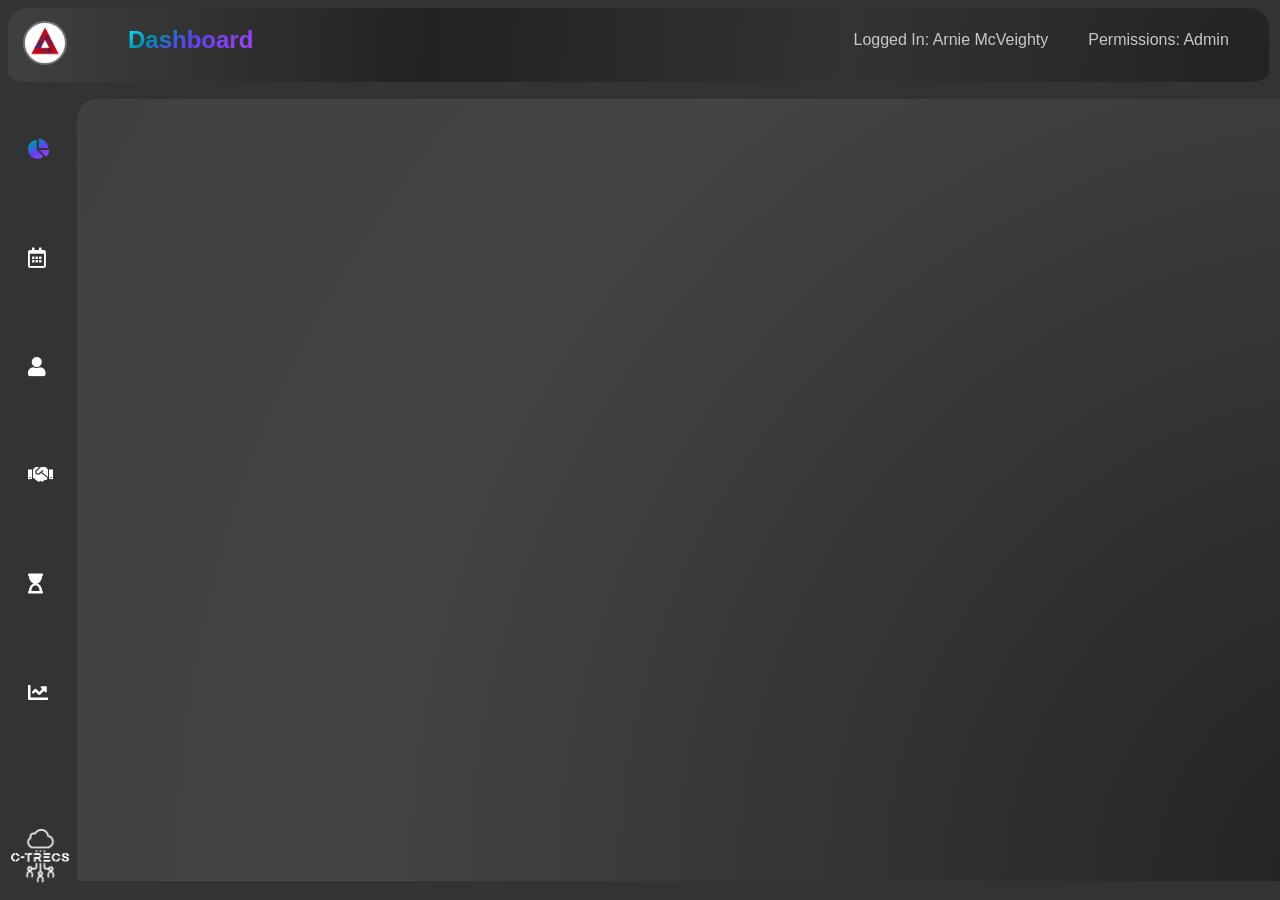
<file: index.html>
<!DOCTYPE html>
<html lang="en">
<head>
    <meta charset="UTF-8">
    <meta http-equiv="X-UA-Compatible" content="IE=edge">
    <meta name="viewport" content="width=device-width, initial-scale=1.0">
    <title>C-TRecS | Dashboard</title>
    <link rel="stylesheet" type="text/css" href="assets/css/main.css">
    <link rel="stylesheet" type="text/css" href="assets/css/dashboard.css">
    <link rel="stylesheet" href="https://cdnjs.cloudflare.com/ajax/libs/font-awesome/5.14.0/css/all.min.css" integrity="sha512-1PKOgIY59xJ8Co8+NE6FZ+LOAZKjy+KY8iq0G4B3CyeY6wYHN3yt9PW0XpSriVlkMXe40PTKnXrLnZ9+fkDaog==" crossorigin="anonymous" />
        <link rel="stylesheet" href="https://cdnjs.cloudflare.com/ajax/libs/font-awesome/5.15.3/css/all.min.css">
        <link rel="stylesheet" href="https://cdnjs.cloudflare.com/ajax/libs/font-awesome/4.7.0/css/font-awesome.min.css">
</head>
<body>
    
    <!--NAVIGATION TOP-->
    <div class="nav-top-container">

        <div class="yourlogo-container">
            <img src="assets/img/Alliance-logo.png" alt="Your Company Logo" class="yourlogo-img">
            <div class="dropdown-menu">
                <a href="#">My Details</a>
                <a href="#">Settings</a>
                <a href="login.html" id="logout-link">Log Out</a>
            </div>
        </div>

        <div class="page-title">
            <h1>Dashboard</h1>
        </div>

        <div class="thispage-links-container">
            <span class="plain-text">Logged In: Arnie McVeighty</span>
            <span class="plain-text">Permissions: Admin</span>
        </div>

        <!-- <div class="searchbar-container">
            <button type="submit" class="searchbar-button">
                <i class="fas fa-search"></i>
            </button>
            <input class="searchbar-text" type="text" placeholder="Search...">
        </div> -->
    </div>

    <!--NAVIGATOIN SIDE-->
    <nav id="side-bar-nav">

        <div id="navigation-links-container">
            <div class="icon-container">
                <a href="#" id="dashboard-icon-link" class="universal-links icon-picture" title="Dashboard">
                    <i class="fas fa-chart-pie icon-size"></i>
                </a>
            </div>
            <div class="icon-container">
                <a href="#" id="calandar-icon-link" class="universal-links icon-picture" title="Bookings">
                    <i class="far fa-calendar-alt icon-size"></i>
                </a>
            </div>
            <div class="icon-container">
                <a href="#" id="employee-icon-link" class="universal-links icon-picture" title="Employees">
                    <i class="fas fa-user icon-size"></i>
                </a>
            </div>
            <div class="icon-container">
                <a href="#" id="client-icon-link" class="universal-links icon-picture" title="Clients">
                    <i class="fas fa-handshake icon-size"></i>
                </a>
            </div>
            <div class="icon-container">
                <a href="#" id="timesheet-icon-link" class="universal-links icon-picture" title="Timesheets">
                    <i class="fas fa-hourglass-start icon-size"></i>
                </a>
            </div>
            <div class="icon-container">
                <a href="#" id="timesheet-icon-link" class="universal-links icon-picture" title="Reports">
                    <i class="fas fa-chart-line icon-size"></i>
                </a>
            </div>
        </div>

        <div class="cloud-logo-container">
            <a href="#" title="ctrecs-website" target="_blank">
                <img src="assets/img/Login ctrecs logo.png" alt="C-TRecS Logo" id="cloud-logo">
            </a>
        </div>

    </nav>

    <!--MAIN BODY-->
    <div class="main-content-container">

    </div>

    <!--JAVASCRIPT-->
    <script src="assets/js/main.js"></script>
</body>
</html>
</file>
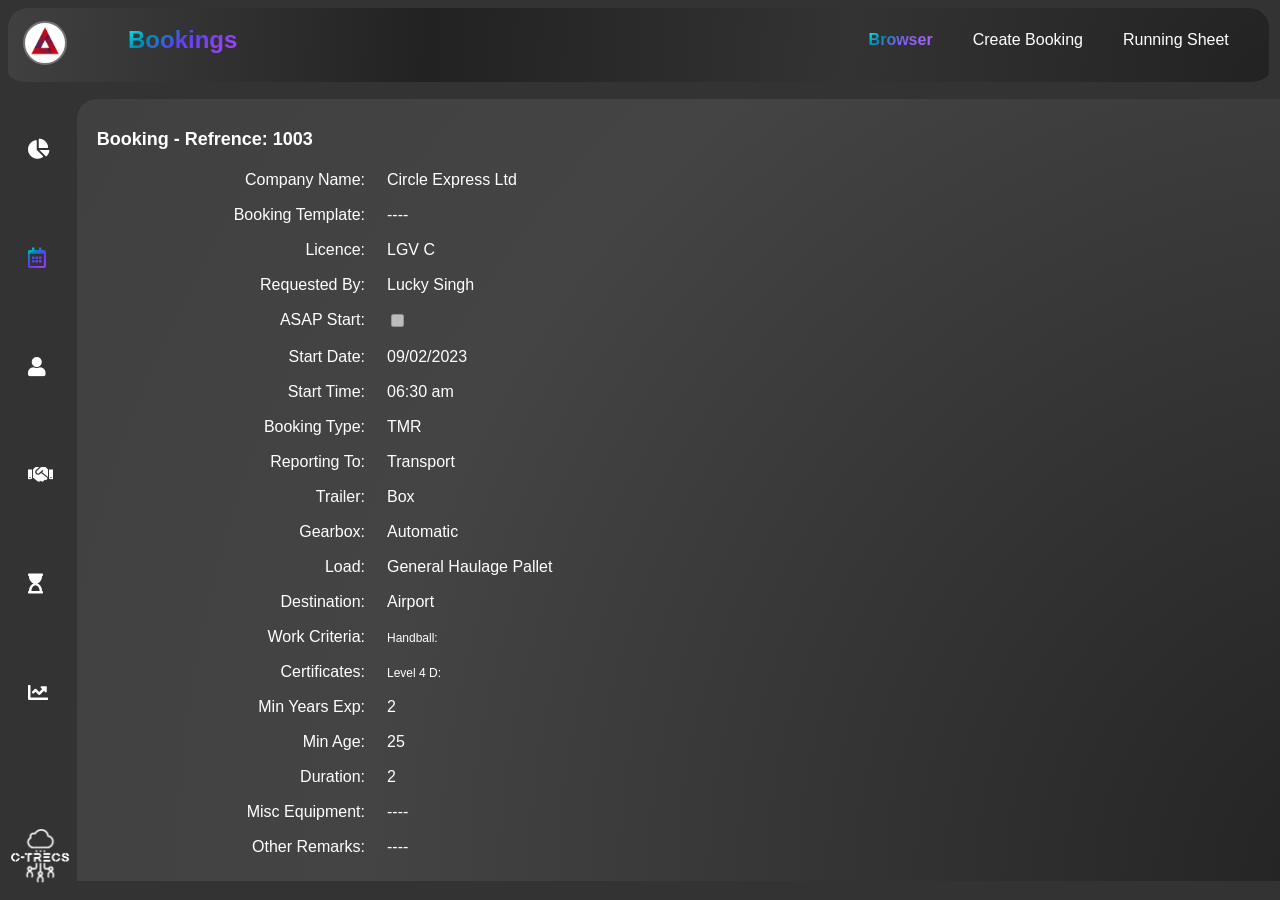
<file: 1003-bookings.html>
<!DOCTYPE html>
<html lang="en">
<head>
    <meta charset="UTF-8">
    <meta http-equiv="X-UA-Compatible" content="IE=edge">
    <meta name="viewport" content="width=device-width, initial-scale=1.0">
    <title>Create Booking</title>
    <link rel="stylesheet" type="text/css" href="assets/css/main.css">
    <link rel="stylesheet" type="text/css" href="assets/css/bookings.css">
    <link rel="stylesheet" href="https://cdnjs.cloudflare.com/ajax/libs/font-awesome/5.14.0/css/all.min.css" integrity="sha512-1PKOgIY59xJ8Co8+NE6FZ+LOAZKjy+KY8iq0G4B3CyeY6wYHN3yt9PW0XpSriVlkMXe40PTKnXrLnZ9+fkDaog==" crossorigin="anonymous" />
        <link rel="stylesheet" href="https://cdnjs.cloudflare.com/ajax/libs/font-awesome/5.15.3/css/all.min.css">
        <link rel="stylesheet" href="https://cdnjs.cloudflare.com/ajax/libs/font-awesome/4.7.0/css/font-awesome.min.css">
</head>
<body>
    
    <!--NAVIGATION TOP-->
    <div class="nav-top-container">

        <div class="yourlogo-container">
            <img src="assets/img/Alliance-logo.png" alt="Your Company Logo" class="yourlogo-img">
            <div class="dropdown-menu">
                <a href="#">My Details</a>
                <a href="#">Settings</a>
                <a href="login.html" id="logout-link">Log Out</a>
            </div>
        </div>

        <div class="page-title">
            <h1>Bookings</h1>
        </div>

        <div class="thispage-links-container">
            <span class="plain-text"><a href="bookings.html" class="universal-links visited-link">Browser</a></span>
            <span class="plain-text"><a href="create-bookings.html" class="universal-links">Create Booking</a></span>
            <span class="plain-text"><a href="runningsheet-bookings.html" class="universal-links">Running Sheet</a></span>
        </div>

        <!-- <div class="searchbar-container">
            <button type="submit" class="searchbar-button">
                <i class="fas fa-search"></i>
            </button>
            <input class="searchbar-text" type="text" placeholder="Search...">
        </div> -->
    </div>

    <!--NAVIGATOIN SIDE-->
    <nav id="side-bar-nav">

        <div id="navigation-links-container">
            <div class="icon-container">
                <a href="index.html" id="dashboard-icon-link" class="universal-links icon-picture" title="Dashboard">
                    <i class="fas fa-chart-pie icon-size"></i>
                </a>
            </div>
            <div class="icon-container">
                <a href="bookings.html" id="calandar-icon-link" class="universal-links icon-picture" title="Bookings">
                    <i class="far fa-calendar-alt icon-size"></i>
                </a>
            </div>
            <div class="icon-container">
                <a href="employees.html" id="employees-icon-link" class="universal-links icon-picture" title="Employees">
                    <i class="fas fa-user icon-size"></i>
                </a>
            </div>
            <div class="icon-container">
                <a href="clients.html" id="clients-icon-link" class="universal-links icon-picture" title="Clients">
                    <i class="fas fa-handshake icon-size"></i>
                </a>
            </div>
            <div class="icon-container">
                <a href="timesheets.html" id="timesheets-icon-link" class="universal-links icon-picture" title="Timesheets">
                    <i class="fas fa-hourglass-start icon-size"></i>
                </a>
            </div>
            <div class="icon-container">
                <a href="reports.html" id="reports-icon-link" class="universal-links icon-picture" title="Reports">
                    <i class="fas fa-chart-line icon-size"></i>
                </a>
            </div>
        </div>

        <div class="cloud-logo-container">
            <a href="#" title="ctrecs-website" target="_blank">
                <img src="assets/img/Login ctrecs logo.png" alt="C-TRecS Logo" id="cloud-logo">
            </a>
        </div>

    </nav>

    <!--MAIN BODY-->
    <div class="main-content-container">
        <h2>Booking - Refrence: 1003</h2>

        <div class="question-container">
            <div class="label-box-container">
                <label for="company-name" class="label-box">Company Name:</label>
            </div>
            <div class="input-box-container">
                <label><a href="#" class="universal-links">Circle Express Ltd</a></label>
            </div>
        </div>
        <div class="question-container">
            <div class="label-box-container">
                <label for="booking-template" class="label-box">Booking Template:</label>
            </div>
            <div class="input-box-container">
                <label>----</label>
            </div>
        </div>
        <div class="question-container">
            <div class="label-box-container">
                <label for="licence" class="label-box">Licence:</label>
            </div>
            <div class="input-box-container">
                <label>LGV C</label>
            </div>
        </div>
        <div class="question-container">
            <div class="label-box-container">
                <label for="req-by" class="label-box">Requested By:</label>
            </div>
            <div class="input-box-container">
                <label>Lucky Singh</label>
            </div>
        </div>
        <div class="question-container">
            <div class="label-box-container">
                <label for="asap-start" class="label-box">ASAP Start:</label>
            </div>
            <div class="input-box-container">
                <input type="checkbox" id="asap-start" name="asap-start" disabled>
            </div>
        </div>
        <div class="question-container">
            <div class="label-box-container">
                <label for="start-date" class="label-box">Start Date:</label>
            </div>
            <div class="input-box-container">
                <label>09/02/2023</label>
            </div>
        </div>
        <div class="question-container">
            <div class="label-box-container">
                <label for="start-time" class="label-box">Start Time:</label>
            </div>
            <div class="input-box-container">
                <label>06:30 am</label>
            </div>
        </div>
        <div class="question-container">
            <div class="label-box-container">
                <label for="start-time" class="label-box">Booking Type:</label>
            </div>
            <div class="input-box-container">
                <label>TMR</label>
            </div>
        </div>
        <div class="question-container">
            <div class="label-box-container">
                <label for="reporting-to" class="label-box">Reporting To:</label>
            </div>
            <div class="input-box-container">
                <label>Transport</label>
            </div>
        </div>
        <div class="question-container">
            <div class="label-box-container">
                <label for="trailer" class="label-box">Trailer:</label>
            </div>
            <div class="input-box-container">
                <label>Box</label>
            </div>
        </div>
        <div class="question-container">
            <div class="label-box-container">
                <label for="gearbox" class="label-box">Gearbox:</label>
            </div>
            <div class="input-box-container">
                <label>Automatic</label>
            </div>
        </div>
        <div class="question-container">
            <div class="label-box-container">
                <label for="load" class="label-box">Load:</label>
            </div>
            <div class="input-box-container">
                <label>General Haulage Pallet</label>
            </div>
        </div>
        <div class="question-container">
            <div class="label-box-container">
                <label for="destination" class="label-box">Destination:</label>
            </div>
            <div class="input-box-container">
                <label>Airport</label>
            </div>
        </div>
        <div class="question-container">
            <div class="label-box-container">
                <label for="work-crit" class="label-box">Work Criteria:</label>
            </div>
            <div class="input-box-container">
                <div class="checkbox-container">
                    <label class="small-label" for="handball">Handball:</label>
                </div>
            </div>
        </div>
        <div class="question-container">
            <div class="label-box-container">
                <label for="certificates" class="label-box">Certificates:</label>
            </div>
            <div class="input-box-container">
                <div class="checkbox-container">
                    <label class="small-label" for="level-4d">Level 4 D:</label>
                </div>
            </div>
        </div>
        <div class="question-container">
            <div class="label-box-container">
                <label for="min-exp" class="label-box">Min Years Exp:</label>
            </div>
            <div class="input-box-container">
                <label>2</label>
            </div>
        </div>
        <div class="question-container">
            <div class="label-box-container">
                <label for="min-age" class="label-box">Min Age:</label>
            </div>
            <div class="input-box-container">
                <label>25</label>
            </div>
        </div>
        <div class="question-container">
            <div class="label-box-container">
                <label for="duration" class="label-box">Duration:</label>
            </div>
            <div class="input-box-container">
                <label>2</label>
            </div>
        </div>
        <div class="question-container">
            <div class="label-box-container">
                <label for="misc-equipment" class="label-box">Misc Equipment:</label>
            </div>
            <div class="input-box-container">
                <label>----</label>
            </div>
        </div>
        <div class="question-container">
            <div class="label-box-container">
                <label for="other-rem" class="label-box">Other Remarks:</label>
            </div>
            <div class="input-box-container">
                <label>----</label>
            </div>
        </div>
    </div>

    <!--JAVASCRIPT-->
    <script src="assets/js/main.js"></script>
</body>
</html>
</file>
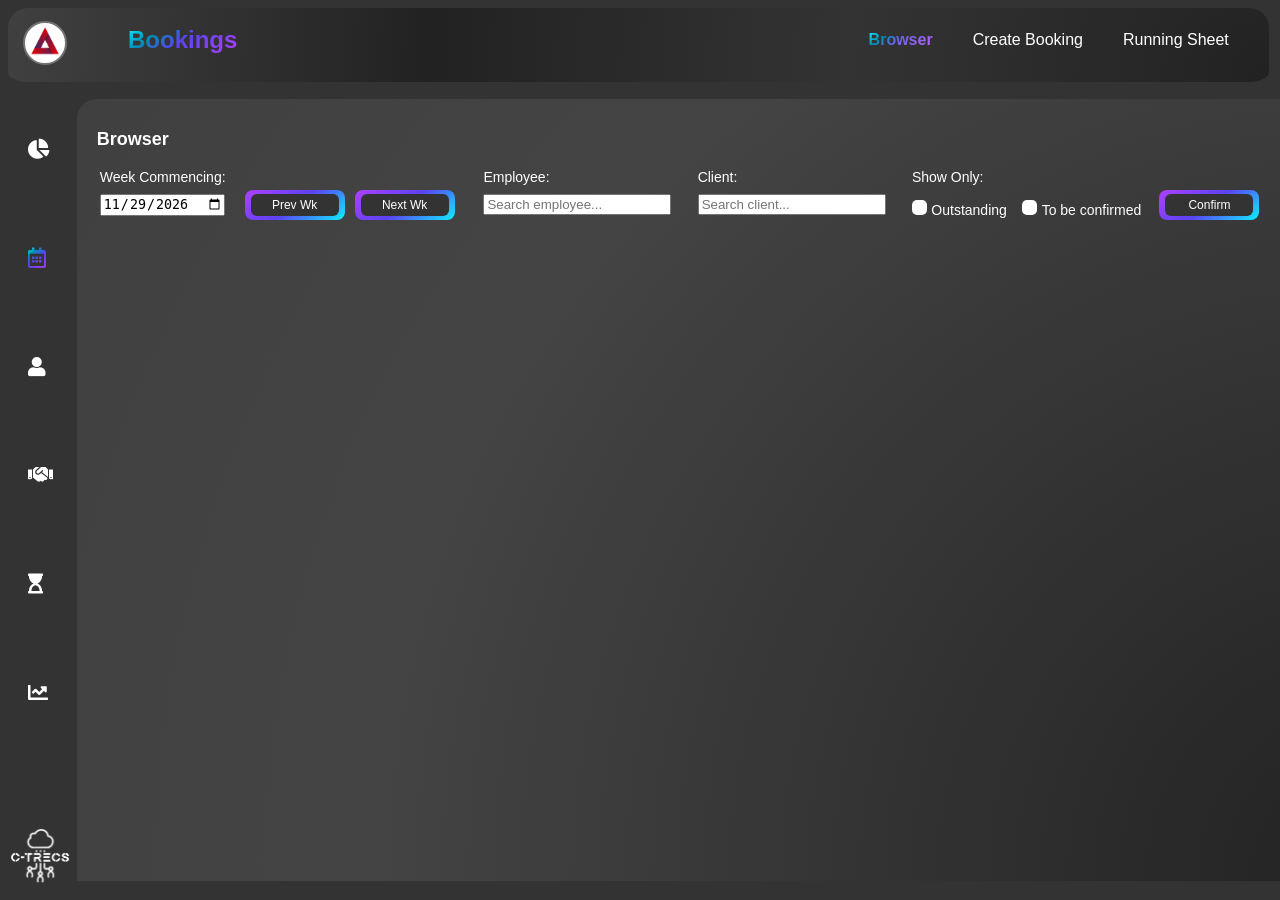
<file: bookings.html>
<!DOCTYPE html>
<html lang="en">
<head>
    <meta charset="UTF-8">
    <meta http-equiv="X-UA-Compatible" content="IE=edge">
    <meta name="viewport" content="width=device-width, initial-scale=1.0">
    <title>Bookings</title>
    <link rel="stylesheet" type="text/css" href="assets/css/main.css">
    <link rel="stylesheet" type="text/css" href="assets/css/bookings.css">
    <link rel="stylesheet" href="https://cdnjs.cloudflare.com/ajax/libs/font-awesome/5.14.0/css/all.min.css" integrity="sha512-1PKOgIY59xJ8Co8+NE6FZ+LOAZKjy+KY8iq0G4B3CyeY6wYHN3yt9PW0XpSriVlkMXe40PTKnXrLnZ9+fkDaog==" crossorigin="anonymous" />
        <link rel="stylesheet" href="https://cdnjs.cloudflare.com/ajax/libs/font-awesome/5.15.3/css/all.min.css">
        <link rel="stylesheet" href="https://cdnjs.cloudflare.com/ajax/libs/font-awesome/4.7.0/css/font-awesome.min.css">
</head>
<body>
    
    <!--NAVIGATION TOP-->
    <div class="nav-top-container">

        <div class="yourlogo-container">
            <img src="assets/img/Alliance-logo.png" alt="Your Company Logo" class="yourlogo-img">
            <div class="dropdown-menu">
                <a href="#">My Details</a>
                <a href="#">Settings</a>
                <a href="login.html" id="logout-link">Log Out</a>
            </div>
        </div>

        <div class="page-title">
            <h1>Bookings</h1>
        </div>

        <div class="thispage-links-container">
            <span class="plain-text"><a href="bookings.html" class="universal-links visited-link">Browser</a></span>
            <span class="plain-text"><a href="create-bookings.html" class="universal-links">Create Booking</a></span>
            <span class="plain-text"><a href="runningsheet-bookings.html" class="universal-links">Running Sheet</a></span>
        </div>

        <!-- <div class="searchbar-container">
            <button type="submit" class="searchbar-button">
                <i class="fas fa-search"></i>
            </button>
            <input class="searchbar-text" type="text" placeholder="Search...">
        </div> -->
    </div>

    <!--NAVIGATOIN SIDE-->
    <nav id="side-bar-nav">

        <div id="navigation-links-container">
            <div class="icon-container">
                <a href="index.html" id="dashboard-icon-link" class="universal-links icon-picture" title="Dashboard">
                    <i class="fas fa-chart-pie icon-size"></i>
                </a>
            </div>
            <div class="icon-container">
                <a href="bookings.html" id="calandar-icon-link" class="universal-links icon-picture" title="Bookings">
                    <i class="far fa-calendar-alt icon-size"></i>
                </a>
            </div>
            <div class="icon-container">
                <a href="employees.html" id="employees-icon-link" class="universal-links icon-picture" title="Employees">
                    <i class="fas fa-user icon-size"></i>
                </a>
            </div>
            <div class="icon-container">
                <a href="clients.html" id="clients-icon-link" class="universal-links icon-picture" title="Clients">
                    <i class="fas fa-handshake icon-size"></i>
                </a>
            </div>
            <div class="icon-container">
                <a href="timesheets.html" id="timesheets-icon-link" class="universal-links icon-picture" title="Timesheets">
                    <i class="fas fa-hourglass-start icon-size"></i>
                </a>
            </div>
            <div class="icon-container">
                <a href="reports.html" id="reports-icon-link" class="universal-links icon-picture" title="Reports">
                    <i class="fas fa-chart-line icon-size"></i>
                </a>
            </div>
        </div>

        <div class="cloud-logo-container">
            <a href="#" title="ctrecs-website" target="_blank">
                <img src="assets/img/Login ctrecs logo.png" alt="C-TRecS Logo" id="cloud-logo">
            </a>
        </div>

    </nav>

    <!--MAIN BODY-->
    <div class="main-content-container">
        <h2>Browser</h2>

        <table class="question-table">
            <thead>
                <tr>
                    <td><label for="wk-com-date" class="question-label">Week Commencing:</label>        </td>
                    <td></td>
                    <!-- <td><label for="days-shown" class="question-label">Days Shown:</label></td> -->
                    <td><label for="search-candidate" class="question-label">Employee:</label></td>
                    <td><label for="search-client" class="question-label">Client:</label></td>
                    <td><label for="show-only" class="question-label">Show Only:</label></td>
                    <td></td>
                </tr>
            </thead>
            <tbody>
                <tr>
                    <td><input type="date" name="wk-com-date" id="wk-com-date" class="date-input" onchange="validateDate()"></td>
                    <td>
                        <div class="table-button-container">
                            <button class="universal-button-2" onclick="prevWeek()"><span>Prev Wk</span></button>
                            <button class="universal-button-2" onclick="nextWeek()"><span>Next Wk</span></button>
                        </div>
                    </td>
                    <!-- <td><input type="number" class="number-days-input" id="days-shown" name="days-shown" placeholder="7"></td> -->
                    <td><input type="text" id="search-emp" class="input-box" onkeyup="searchEmployee()" placeholder="Search employee..."></td>
                    <td><input type="text" id="search-client" class="input-box" onkeyup="searchClient()" placeholder="Search client..."></td>
                    <td>
                        <input type="checkbox" class="universal-checkbox" id="show-outstanding" name="show-outstanding">
                        <span class="universal-checkmark"></span>
                        <span class="universal-links" id="outstanding-label"><label for="show-outstanding" class="question-label">Outstanding</label></span>
                    </td>
                    <td>
                        <input type="checkbox" class="universal-checkbox" id="show-tbc" name="show-tbc">
                        <span class="universal-checkmark"></span>
                        <span class="universal-links" id="tbc-label"><label for="show-tbc" class="question-label">To be confirmed</label></span>
                    </td>
                    <td><button class="universal-button-2" id="confirm-browser-button"><span>Confirm</span></button></td>
                </tr>
            </tbody>
        </table>

        <div class="booking-browser" id="bb-wc01-01">
            <table class="booking-table-container">
                <thead class="browser-header">
                    <tr>
                        <td style="padding-left: 5px;">Ref:</td>
                        <td style="width: 100px;">Client:</td>
                        <td style="width: 150px;">Employee:</td>
                        <td>Licence:</td>
                        <td class="week-date-browser">Sunday<br>01/01/2023</td>
                        <td class="week-date-browser">Monday<br>02/01/2023</td>
                        <td class="week-date-browser">Tuesday<br>03/01/2023</td>
                        <td class="week-date-browser">Wednesday<br>04/01/2023</td>
                        <td class="week-date-browser">Thursday<br>05/01/2023</td>
                        <td class="week-date-browser">Friday<br>06/01/2023</td>
                        <td class="week-date-browser">Saturday<br>07/01/2023</td>
                        <td class="rebook-text">Info:</td>
                        <td class="rebook-text">Rebook</td>
                    </tr>
                </thead>
                <tbody>
                </tbody>
            </table>
        </div>
        <div class="booking-browser" id="bb-wc08-01">
            <table class="booking-table-container">
                <thead class="browser-header">
                    <tr>
                        <td style="padding-left: 5px;">Ref:</td>
                        <td style="width: 100px;">Client:</td>
                        <td style="width: 150px;">Employee:</td>
                        <td>Licence:</td>
                        <td class="week-date-browser">Sunday<br>08/01/2023</td>
                        <td class="week-date-browser">Monday<br>09/01/2023</td>
                        <td class="week-date-browser">Tuesday<br>10/01/2023</td>
                        <td class="week-date-browser">Wednesday<br>11/01/2023</td>
                        <td class="week-date-browser">Thursday<br>12/01/2023</td>
                        <td class="week-date-browser">Friday<br>13/01/2023</td>
                        <td class="week-date-browser">Saturday<br>14/01/2023</td>
                        <td class="rebook-text">Info:</td>
                        <td class="rebook-text">Rebook</td>
                    </tr>
                </thead>
                <tbody>
                </tbody>
            </table>
        </div>
        <div class="booking-browser" id="bb-wc15-01">
            <table class="booking-table-container">
                <thead class="browser-header">
                    <tr>
                        <td style="padding-left: 5px;">Ref:</td>
                        <td style="width: 100px;">Client:</td>
                        <td style="width: 150px;">Employee:</td>
                        <td>Licence:</td>
                        <td class="week-date-browser">Sunday<br>15/01/2023</td>
                        <td class="week-date-browser">Monday<br>16/01/2023</td>
                        <td class="week-date-browser">Tuesday<br>17/01/2023</td>
                        <td class="week-date-browser">Wednesday<br>18/01/2023</td>
                        <td class="week-date-browser">Thursday<br>19/01/2023</td>
                        <td class="week-date-browser">Friday<br>20/01/2023</td>
                        <td class="week-date-browser">Saturday<br>21/01/2023</td>
                        <td class="rebook-text">Info:</td>
                        <td class="rebook-text">Rebook</td>
                    </tr>
                </thead>
                <tbody>
                </tbody>
            </table>
        </div>
        <div class="booking-browser" id="bb-wc22-01">
            <table class="booking-table-container">
                <thead class="browser-header">
                    <tr>
                        <td style="padding-left: 5px;">Ref:</td>
                        <td style="width: 100px;">Client:</td>
                        <td style="width: 150px;">Employee:</td>
                        <td>Licence:</td>
                        <td class="week-date-browser">Sunday<br>22/01/2023</td>
                        <td class="week-date-browser">Monday<br>23/01/2023</td>
                        <td class="week-date-browser">Tuesday<br>24/01/2023</td>
                        <td class="week-date-browser">Wednesday<br>25/01/2023</td>
                        <td class="week-date-browser">Thursday<br>26/01/2023</td>
                        <td class="week-date-browser">Friday<br>27/01/2023</td>
                        <td class="week-date-browser">Saturday<br>28/01/2023</td>
                        <td class="rebook-text">Info:</td>
                        <td class="rebook-text">Rebook</td>
                    </tr>
                </thead>
                <tbody>
                </tbody>
            </table>
        </div>
        <div class="booking-browser" id="bb-wc29-01">
            <table class="booking-table-container">
                <thead class="browser-header">
                    <tr>
                        <td style="padding-left: 5px;">Ref:</td>
                        <td style="width: 100px;">Client:</td>
                        <td style="width: 150px;">Employee:</td>
                        <td>Licence:</td>
                        <td class="week-date-browser">Sunday<br>29/01/2023</td>
                        <td class="week-date-browser">Monday<br>30/01/2023</td>
                        <td class="week-date-browser">Tuesday<br>31/01/2023</td>
                        <td class="week-date-browser">Wednesday<br>01/02/2023</td>
                        <td class="week-date-browser">Thursday<br>02/02/2023</td>
                        <td class="week-date-browser">Friday<br>03/02/2023</td>
                        <td class="week-date-browser">Saturday<br>04/02/2023</td>
                        <td class="rebook-text">Info:</td>
                        <td class="rebook-text">Rebook</td>
                    </tr>
                </thead>
                <tbody>
                </tbody>
            </table>
        </div>
        <div class="booking-browser" id="bb-wc05-02">
            <table class="booking-table-container">
                <thead class="browser-header">
                    <tr>
                        <td style="padding-left: 5px;">Ref:</td>
                        <td style="width: 100px;">Client:</td>
                        <td style="width: 150px;">Employee:</td>
                        <td>Licence:</td>
                        <td class="week-date-browser">Sunday<br>05/02/2023</td>
                        <td class="week-date-browser">Monday<br>06/02/2023</td>
                        <td class="week-date-browser">Tuesday<br>07/02/2023</td>
                        <td class="week-date-browser">Wednesday<br>08/02/2023</td>
                        <td class="week-date-browser">Thursday<br>09/02/2023</td>
                        <td class="week-date-browser">Friday<br>10/02/2023</td>
                        <td class="week-date-browser">Saturday<br>11/02/2023</td>
                        <td class="rebook-text">Info:</td>
                        <td class="rebook-text">Rebook</td>
                    </tr>
                </thead>
                <tbody>
                </tbody>
            </table>
        </div>
        <div class="booking-browser" id="bb-wc12-02">
            <table class="booking-table-container">
                <thead class="browser-header">
                    <tr>
                        <td style="padding-left: 5px;">Ref:</td>
                        <td style="width: 100px;">Client:</td>
                        <td style="width: 150px;">Employee:</td>
                        <td>Licence:</td>
                        <td class="week-date-browser">Sunday<br>12/02/2023</td>
                        <td class="week-date-browser">Monday<br>13/02/2023</td>
                        <td class="week-date-browser">Tuesday<br>14/02/2023</td>
                        <td class="week-date-browser">Wednesday<br>15/02/2023</td>
                        <td class="week-date-browser">Thursday<br>16/02/2023</td>
                        <td class="week-date-browser">Friday<br>17/02/2023</td>
                        <td class="week-date-browser">Saturday<br>18/02/2023</td>
                        <td class="rebook-text">Info:</td>
                        <td class="rebook-text">Rebook</td>
                    </tr>
                </thead>
                <tbody>
                </tbody>
            </table>
        </div>
        <div class="booking-browser" id="bb-wc19-02">
            <table class="booking-table-container">
                <thead class="browser-header">
                    <tr>
                        <td style="padding-left: 5px;">Ref:</td>
                        <td style="width: 100px;">Client:</td>
                        <td style="width: 150px;">Employee:</td>
                        <td>Licence:</td>
                        <td class="week-date-browser">Sunday<br>19/02/2023</td>
                        <td class="week-date-browser">Monday<br>20/02/2023</td>
                        <td class="week-date-browser">Tuesday<br>21/02/2023</td>
                        <td class="week-date-browser">Wednesday<br>22/02/2023</td>
                        <td class="week-date-browser">Thursday<br>23/02/2023</td>
                        <td class="week-date-browser">Friday<br>24/02/2023</td>
                        <td class="week-date-browser">Saturday<br>25/02/2023</td>
                        <td class="rebook-text">Info:</td>
                        <td class="rebook-text">Rebook</td>
                    </tr>
                </thead>
                <tbody>
                </tbody>
            </table>
        </div>
        <div class="booking-browser" id="bb-wc26-02">
            <table class="booking-table-container">
                <thead class="browser-header">
                    <tr>
                        <td style="padding-left: 5px;">Ref:</td>
                        <td style="width: 100px;">Client:</td>
                        <td style="width: 150px;">Employee:</td>
                        <td>Licence:</td>
                        <td class="week-date-browser">Sunday<br>26/02/2023</td>
                        <td class="week-date-browser">Monday<br>27/02/2023</td>
                        <td class="week-date-browser">Tuesday<br>28/02/2023</td>
                        <td class="week-date-browser">Wednesday<br>01/03/2023</td>
                        <td class="week-date-browser">Thursday<br>02/03/2023</td>
                        <td class="week-date-browser">Friday<br>03/03/2023</td>
                        <td class="week-date-browser">Saturday<br>04/03/2023</td>
                        <td class="rebook-text">Info:</td>
                        <td class="rebook-text">Rebook</td>
                    </tr>
                </thead>
                <tbody>
                </tbody>
            </table>
        </div>
        <div class="booking-browser" id="bb-wc05-03">
            <table class="booking-table-container">
                <thead class="browser-header">
                    <tr>
                        <td style="padding-left: 5px;">Ref:</td>
                        <td style="width: 100px;">Client:</td>
                        <td style="width: 150px;">Employee:</td>
                        <td>Licence:</td>
                        <td class="week-date-browser">Sunday<br>05/03/2023</td>
                        <td class="week-date-browser">Monday<br>06/03/2023</td>
                        <td class="week-date-browser">Tuesday<br>07/03/2023</td>
                        <td class="week-date-browser">Wednesday<br>08/03/2023</td>
                        <td class="week-date-browser">Thursday<br>09/03/2023</td>
                        <td class="week-date-browser">Friday<br>10/03/2023</td>
                        <td class="week-date-browser">Saturday<br>11/03/2023</td>
                        <td class="rebook-text">Info:</td>
                        <td class="rebook-text">Rebook</td>
                    </tr>
                </thead>
                <tbody>
                </tbody>
            </table>
        </div>
        <div class="booking-browser" id="bb-wc12-03">
            <table class="booking-table-container">
                <thead class="browser-header">
                    <tr>
                        <td style="padding-left: 5px;">Ref:</td>
                        <td style="width: 100px;">Client:</td>
                        <td style="width: 150px;">Employee:</td>
                        <td>Licence:</td>
                        <td class="week-date-browser">Sunday<br>12/03/2023</td>
                        <td class="week-date-browser">Monday<br>13/03/2023</td>
                        <td class="week-date-browser">Tuesday<br>14/03/2023</td>
                        <td class="week-date-browser">Wednesday<br>15/03/2023</td>
                        <td class="week-date-browser">Thursday<br>16/03/2023</td>
                        <td class="week-date-browser">Friday<br>17/03/2023</td>
                        <td class="week-date-browser">Saturday<br>18/03/2023</td>
                        <td class="rebook-text">Info:</td>
                        <td class="rebook-text">Rebook</td>
                    </tr>
                </thead>
                <tbody>
                </tbody>
            </table>
        </div>
        <div class="booking-browser" id="bb-wc19-03">
            <table class="booking-table-container">
                <thead class="browser-header">
                    <tr>
                        <td style="padding-left: 5px;">Ref:</td>
                        <td style="width: 100px;">Client:</td>
                        <td style="width: 150px;">Employee:</td>
                        <td>Licence:</td>
                        <td class="week-date-browser">Sunday<br>19/03/2023</td>
                        <td class="week-date-browser">Monday<br>20/03/2023</td>
                        <td class="week-date-browser">Tuesday<br>21/03/2023</td>
                        <td class="week-date-browser">Wednesday<br>22/03/2023</td>
                        <td class="week-date-browser">Thursday<br>23/03/2023</td>
                        <td class="week-date-browser">Friday<br>24/03/2023</td>
                        <td class="week-date-browser">Saturday<br>25/03/2023</td>
                        <td class="rebook-text">Info:</td>
                        <td class="rebook-text">Rebook</td>
                    </tr>
                </thead>
                <tbody>
                </tbody>
            </table>
        </div>
        <div class="booking-browser" id="bb-wc26-03">
            <table class="booking-table-container">
                <thead class="browser-header">
                    <tr>
                        <td style="padding-left: 5px;">Ref:</td>
                        <td style="width: 100px;">Client:</td>
                        <td style="width: 150px;">Employee:</td>
                        <td>Licence:</td>
                        <td class="week-date-browser">Sunday<br>26/03/2023</td>
                        <td class="week-date-browser">Monday<br>27/03/2023</td>
                        <td class="week-date-browser">Tuesday<br>28/03/2023</td>
                        <td class="week-date-browser">Wednesday<br>29/03/2023</td>
                        <td class="week-date-browser">Thursday<br>30/03/2023</td>
                        <td class="week-date-browser">Friday<br>31/03/2023</td>
                        <td class="week-date-browser">Saturday<br>01/04/2023</td>
                        <td class="rebook-text">Info:</td>
                        <td class="rebook-text">Rebook</td>
                    </tr>
                </thead>
                <tbody>
                </tbody>
            </table>
        </div>
        <div class="booking-browser" id="bb-wc02-04">
            <table class="booking-table-container">
                <thead class="browser-header">
                    <tr>
                        <td style="padding-left: 5px;">Ref:</td>
                        <td style="width: 100px;">Client:</td>
                        <td style="width: 150px;">Employee:</td>
                        <td>Licence:</td>
                        <td class="week-date-browser">Sunday<br>02/04/2023</td>
                        <td class="week-date-browser">Monday<br>03/04/2023</td>
                        <td class="week-date-browser">Tuesday<br>04/04/2023</td>
                        <td class="week-date-browser">Wednesday<br>05/04/2023</td>
                        <td class="week-date-browser">Thursday<br>06/04/2023</td>
                        <td class="week-date-browser">Friday<br>07/04/2023</td>
                        <td class="week-date-browser">Saturday<br>08/04/2023</td>
                        <td class="rebook-text">Info:</td>
                        <td class="rebook-text">Rebook</td>
                    </tr>
                </thead>
                <tbody>
                </tbody>
            </table>
        </div>
        <div class="booking-browser" id="bb-wc09-04">
            <table class="booking-table-container">
                <thead class="browser-header">
                    <tr>
                        <td style="padding-left: 5px;">Ref:</td>
                        <td style="width: 100px;">Client:</td>
                        <td style="width: 150px;">Employee:</td>
                        <td>Licence:</td>
                        <td class="week-date-browser">Sunday<br>09/04/2023</td>
                        <td class="week-date-browser">Monday<br>10/04/2023</td>
                        <td class="week-date-browser">Tuesday<br>11/04/2023</td>
                        <td class="week-date-browser">Wednesday<br>12/04/2023</td>
                        <td class="week-date-browser">Thursday<br>13/04/2023</td>
                        <td class="week-date-browser">Friday<br>14/04/2023</td>
                        <td class="week-date-browser">Saturday<br>15/04/2023</td>
                        <td class="rebook-text">Info:</td>
                        <td class="rebook-text">Rebook</td>
                    </tr>
                </thead>
                <tbody>
                </tbody>
            </table>
        </div>
        <div class="booking-browser" id="bb-wc16-04">
            <table class="booking-table-container">
                <thead class="browser-header">
                    <tr>
                        <td style="padding-left: 5px;">Ref:</td>
                        <td style="width: 100px;">Client:</td>
                        <td style="width: 150px;">Employee:</td>
                        <td>Licence:</td>
                        <td class="week-date-browser">Sunday<br>16/04/2023</td>
                        <td class="week-date-browser">Monday<br>17/04/2023</td>
                        <td class="week-date-browser">Tuesday<br>18/04/2023</td>
                        <td class="week-date-browser">Wednesday<br>19/04/2023</td>
                        <td class="week-date-browser">Thursday<br>20/04/2023</td>
                        <td class="week-date-browser">Friday<br>21/04/2023</td>
                        <td class="week-date-browser">Saturday<br>22/04/2023</td>
                        <td class="rebook-text">Info:</td>
                        <td class="rebook-text">Rebook</td>
                    </tr>
                </thead>
                <tbody>
                </tbody>
            </table>
        </div>
        <div class="booking-browser" id="bb-wc23-04">
            <table class="booking-table-container">
                <thead class="browser-header">
                    <tr>
                        <td style="padding-left: 5px;">Ref:</td>
                        <td style="width: 100px;">Client:</td>
                        <td style="width: 150px;">Employee:</td>
                        <td>Licence:</td>
                        <td class="week-date-browser">Sunday<br>23/04/2023</td>
                        <td class="week-date-browser">Monday<br>24/04/2023</td>
                        <td class="week-date-browser">Tuesday<br>25/04/2023</td>
                        <td class="week-date-browser">Wednesday<br>26/04/2023</td>
                        <td class="week-date-browser">Thursday<br>27/04/2023</td>
                        <td class="week-date-browser">Friday<br>28/04/2023</td>
                        <td class="week-date-browser">Saturday<br>29/04/2023</td>
                        <td class="rebook-text">Info:</td>
                        <td class="rebook-text">Rebook</td>
                    </tr>
                </thead>
                <tbody>
                </tbody>
            </table>
        </div>
        <div class="booking-browser" id="bb-wc30-04">
            <table class="booking-table-container">
                <thead class="browser-header">
                    <tr>
                        <td style="padding-left: 5px;">Ref:</td>
                        <td style="width: 100px;">Client:</td>
                        <td style="width: 150px;">Employee:</td>
                        <td>Licence:</td>
                        <td class="week-date-browser">Sunday<br>30/04/2023</td>
                        <td class="week-date-browser">Monday<br>01/05/2023</td>
                        <td class="week-date-browser">Tuesday<br>02/05/2023</td>
                        <td class="week-date-browser">Wednesday<br>03/05/2023</td>
                        <td class="week-date-browser">Thursday<br>04/05/2023</td>
                        <td class="week-date-browser">Friday<br>05/05/2023</td>
                        <td class="week-date-browser">Saturday<br>06/05/2023</td>
                        <td class="rebook-text">Info:</td>
                        <td class="rebook-text">Rebook</td>
                    </tr>
                </thead>
                <tbody>
                </tbody>
            </table>
        </div>
        <div class="booking-browser" id="bb-wc07-05">
            <table class="booking-table-container">
                <thead class="browser-header">
                    <tr>
                        <td style="padding-left: 5px;">Ref:</td>
                        <td style="width: 100px;">Client:</td>
                        <td style="width: 150px;">Employee:</td>
                        <td>Licence:</td>
                        <td class="week-date-browser">Sunday<br>07/05/2023</td>
                        <td class="week-date-browser">Monday<br>08/05/2023</td>
                        <td class="week-date-browser">Tuesday<br>09/05/2023</td>
                        <td class="week-date-browser">Wednesday<br>10/05/2023</td>
                        <td class="week-date-browser">Thursday<br>11/05/2023</td>
                        <td class="week-date-browser">Friday<br>12/05/2023</td>
                        <td class="week-date-browser">Saturday<br>13/05/2023</td>
                        <td class="rebook-text">Info:</td>
                        <td class="rebook-text">Rebook</td>
                    </tr>
                </thead>
                <tbody>
                </tbody>
            </table>
        </div>
        <div class="booking-browser" id="bb-wc14-05">
            <table class="booking-table-container">
                <thead class="browser-header">
                    <tr>
                        <td style="padding-left: 5px;">Ref:</td>
                        <td style="width: 100px;">Client:</td>
                        <td style="width: 150px;">Employee:</td>
                        <td>Licence:</td>
                        <td class="week-date-browser">Sunday<br>14/05/2023</td>
                        <td class="week-date-browser">Monday<br>15/05/2023</td>
                        <td class="week-date-browser">Tuesday<br>16/05/2023</td>
                        <td class="week-date-browser">Wednesday<br>17/05/2023</td>
                        <td class="week-date-browser">Thursday<br>18/05/2023</td>
                        <td class="week-date-browser">Friday<br>19/05/2023</td>
                        <td class="week-date-browser">Saturday<br>20/05/2023</td>
                        <td class="rebook-text">Info:</td>
                        <td class="rebook-text">Rebook</td>
                    </tr>
                </thead>
                <tbody>
                </tbody>
            </table>
        </div>
        <div class="booking-browser" id="bb-wc21-05">
            <table class="booking-table-container">
                <thead class="browser-header">
                    <tr>
                        <td style="padding-left: 5px;">Ref:</td>
                        <td style="width: 100px;">Client:</td>
                        <td style="width: 150px;">Employee:</td>
                        <td>Licence:</td>
                        <td class="week-date-browser">Sunday<br>21/05/2023</td>
                        <td class="week-date-browser">Monday<br>22/05/2023</td>
                        <td class="week-date-browser">Tuesday<br>23/05/2023</td>
                        <td class="week-date-browser">Wednesday<br>24/05/2023</td>
                        <td class="week-date-browser">Thursday<br>25/05/2023</td>
                        <td class="week-date-browser">Friday<br>26/05/2023</td>
                        <td class="week-date-browser">Saturday<br>27/05/2023</td>
                        <td class="rebook-text">Info:</td>
                        <td class="rebook-text">Rebook</td>
                    </tr>
                </thead>
                <tbody>
                </tbody>
            </table>
        </div>
        <div class="booking-browser" id="bb-wc28-05">
            <table class="booking-table-container">
                <thead class="browser-header">
                    <tr>
                        <td style="padding-left: 5px;">Ref:</td>
                        <td style="width: 100px;">Client:</td>
                        <td style="width: 150px;">Employee:</td>
                        <td>Licence:</td>
                        <td class="week-date-browser">Sunday<br>28/05/2023</td>
                        <td class="week-date-browser">Monday<br>29/05/2023</td>
                        <td class="week-date-browser">Tuesday<br>30/05/2023</td>
                        <td class="week-date-browser">Wednesday<br>31/05/2023</td>
                        <td class="week-date-browser">Thursday<br>01/06/2023</td>
                        <td class="week-date-browser">Friday<br>02/06/2023</td>
                        <td class="week-date-browser">Saturday<br>03/06/2023</td>
                        <td class="rebook-text">Info:</td>
                        <td class="rebook-text">Rebook</td>
                    </tr>
                </thead>
                <tbody>
                </tbody>
            </table>
        </div>
        <div class="booking-browser" id="bb-wc04-06">
            <table class="booking-table-container">
                <thead class="browser-header">
                    <tr>
                        <td style="padding-left: 5px;">Ref:</td>
                        <td style="width: 100px;">Client:</td>
                        <td style="width: 150px;">Employee:</td>
                        <td>Licence:</td>
                        <td class="week-date-browser">Sunday<br>04/06/2023</td>
                        <td class="week-date-browser">Monday<br>05/06/2023</td>
                        <td class="week-date-browser">Tuesday<br>06/06/2023</td>
                        <td class="week-date-browser">Wednesday<br>07/06/2023</td>
                        <td class="week-date-browser">Thursday<br>08/06/2023</td>
                        <td class="week-date-browser">Friday<br>09/06/2023</td>
                        <td class="week-date-browser">Saturday<br>10/06/2023</td>
                        <td class="rebook-text">Info:</td>
                        <td class="rebook-text">Rebook</td>
                    </tr>
                </thead>
                <tbody>
                </tbody>
            </table>
        </div>
        <div class="booking-browser" id="bb-wc11-06">
            <table class="booking-table-container">
                <thead class="browser-header">
                    <tr>
                        <td style="padding-left: 5px;">Ref:</td>
                        <td style="width: 100px;">Client:</td>
                        <td style="width: 150px;">Employee:</td>
                        <td>Licence:</td>
                        <td class="week-date-browser">Sunday<br>11/06/2023</td>
                        <td class="week-date-browser">Monday<br>12/06/2023</td>
                        <td class="week-date-browser">Tuesday<br>13/06/2023</td>
                        <td class="week-date-browser">Wednesday<br>14/06/2023</td>
                        <td class="week-date-browser">Thursday<br>15/06/2023</td>
                        <td class="week-date-browser">Friday<br>16/06/2023</td>
                        <td class="week-date-browser">Saturday<br>17/06/2023</td>
                        <td class="rebook-text">Info:</td>
                        <td class="rebook-text">Rebook</td>
                    </tr>
                </thead>
                <tbody>
                </tbody>
            </table>
        </div>
        <div class="booking-browser" id="bb-wc18-06">
            <table class="booking-table-container">
                <thead class="browser-header">
                    <tr>
                        <td style="padding-left: 5px;">Ref:</td>
                        <td style="width: 100px;">Client:</td>
                        <td style="width: 150px;">Employee:</td>
                        <td>Licence:</td>
                        <td class="week-date-browser">Sunday<br>18/06/2023</td>
                        <td class="week-date-browser">Monday<br>19/06/2023</td>
                        <td class="week-date-browser">Tuesday<br>20/06/2023</td>
                        <td class="week-date-browser">Wednesday<br>21/06/2023</td>
                        <td class="week-date-browser">Thursday<br>22/06/2023</td>
                        <td class="week-date-browser">Friday<br>23/06/2023</td>
                        <td class="week-date-browser">Saturday<br>24/06/2023</td>
                        <td class="rebook-text">Info:</td>
                        <td class="rebook-text">Rebook</td>
                    </tr>
                </thead>
                <tbody>
                </tbody>
            </table>
        </div>
        <div class="booking-browser" id="bb-wc25-06">
            <table class="booking-table-container">
                <thead class="browser-header">
                    <tr>
                        <td style="padding-left: 5px;">Ref:</td>
                        <td style="width: 100px;">Client:</td>
                        <td style="width: 150px;">Employee:</td>
                        <td>Licence:</td>
                        <td class="week-date-browser">Sunday<br>25/06/2023</td>
                        <td class="week-date-browser">Monday<br>26/06/2023</td>
                        <td class="week-date-browser">Tuesday<br>27/06/2023</td>
                        <td class="week-date-browser">Wednesday<br>28/06/2023</td>
                        <td class="week-date-browser">Thursday<br>29/06/2023</td>
                        <td class="week-date-browser">Friday<br>30/06/2023</td>
                        <td class="week-date-browser">Saturday<br>01/07/2023</td>
                        <td class="rebook-text">Info:</td>
                        <td class="rebook-text">Rebook</td>
                    </tr>
                </thead>
                <tbody>
                </tbody>
            </table>
        </div>
        <div class="booking-browser" id="bb-wc02-07">
            <table class="booking-table-container">
                <thead class="browser-header">
                    <tr>
                        <td style="padding-left: 5px;">Ref:</td>
                        <td style="width: 100px;">Client:</td>
                        <td style="width: 150px;">Employee:</td>
                        <td>Licence:</td>
                        <td class="week-date-browser">Sunday<br>01/07/2023</td>
                        <td class="week-date-browser">Monday<br>02/07/2023</td>
                        <td class="week-date-browser">Tuesday<br>03/07/2023</td>
                        <td class="week-date-browser">Wednesday<br>04/07/2023</td>
                        <td class="week-date-browser">Thursday<br>05/07/2023</td>
                        <td class="week-date-browser">Friday<br>06/07/2023</td>
                        <td class="week-date-browser">Saturday<br>07/07/2023</td>
                        <td class="rebook-text">Info:</td>
                        <td class="rebook-text">Rebook</td>
                    </tr>
                </thead>
                <tbody>
                </tbody>
            </table>
        </div>
        <div class="booking-browser" id="bb-wc09-07">
            <table class="booking-table-container">
                <thead class="browser-header">
                    <tr>
                        <td style="padding-left: 5px;">Ref:</td>
                        <td style="width: 100px;">Client:</td>
                        <td style="width: 150px;">Employee:</td>
                        <td>Licence:</td>
                        <td class="week-date-browser">Sunday<br>09/07/2023</td>
                        <td class="week-date-browser">Monday<br>10/07/2023</td>
                        <td class="week-date-browser">Tuesday<br>11/07/2023</td>
                        <td class="week-date-browser">Wednesday<br>12/07/2023</td>
                        <td class="week-date-browser">Thursday<br>13/07/2023</td>
                        <td class="week-date-browser">Friday<br>14/07/2023</td>
                        <td class="week-date-browser">Saturday<br>15/07/2023</td>
                        <td class="rebook-text">Info:</td>
                        <td class="rebook-text">Rebook</td>
                    </tr>
                </thead>
                <tbody>
                </tbody>
            </table>
        </div>
        <div class="booking-browser" id="bb-wc16-07">
            <table class="booking-table-container">
                <thead class="browser-header">
                    <tr>
                        <td style="padding-left: 5px;">Ref:</td>
                        <td style="width: 100px;">Client:</td>
                        <td style="width: 150px;">Employee:</td>
                        <td>Licence:</td>
                        <td class="week-date-browser">Sunday<br>16/07/2023</td>
                        <td class="week-date-browser">Monday<br>17/07/2023</td>
                        <td class="week-date-browser">Tuesday<br>18/07/2023</td>
                        <td class="week-date-browser">Wednesday<br>19/07/2023</td>
                        <td class="week-date-browser">Thursday<br>20/07/2023</td>
                        <td class="week-date-browser">Friday<br>21/07/2023</td>
                        <td class="week-date-browser">Saturday<br>22/07/2023</td>
                        <td class="rebook-text">Info:</td>
                        <td class="rebook-text">Rebook</td>
                    </tr>
                </thead>
                <tbody>
                </tbody>
            </table>
        </div>
        <div class="booking-browser" id="bb-wc23-07">
            <table class="booking-table-container">
                <thead class="browser-header">
                    <tr>
                        <td style="padding-left: 5px;">Ref:</td>
                        <td style="width: 100px;">Client:</td>
                        <td style="width: 150px;">Employee:</td>
                        <td>Licence:</td>
                        <td class="week-date-browser">Sunday<br>23/07/2023</td>
                        <td class="week-date-browser">Monday<br>24/07/2023</td>
                        <td class="week-date-browser">Tuesday<br>25/07/2023</td>
                        <td class="week-date-browser">Wednesday<br>26/07/2023</td>
                        <td class="week-date-browser">Thursday<br>27/07/2023</td>
                        <td class="week-date-browser">Friday<br>28/07/2023</td>
                        <td class="week-date-browser">Saturday<br>29/07/2023</td>
                        <td class="rebook-text">Info:</td>
                        <td class="rebook-text">Rebook</td>
                    </tr>
                </thead>
                <tbody>
                </tbody>
            </table>
        </div>
        <div class="booking-browser" id="bb-wc30-07">
            <table class="booking-table-container">
                <thead class="browser-header">
                    <tr>
                        <td style="padding-left: 5px;">Ref:</td>
                        <td style="width: 100px;">Client:</td>
                        <td style="width: 150px;">Employee:</td>
                        <td>Licence:</td>
                        <td class="week-date-browser">Sunday<br>30/07/2023</td>
                        <td class="week-date-browser">Monday<br>31/07/2023</td>
                        <td class="week-date-browser">Tuesday<br>01/08/2023</td>
                        <td class="week-date-browser">Wednesday<br>02/08/2023</td>
                        <td class="week-date-browser">Thursday<br>03/08/2023</td>
                        <td class="week-date-browser">Friday<br>04/08/2023</td>
                        <td class="week-date-browser">Saturday<br>05/08/2023</td>
                        <td class="rebook-text">Info:</td>
                        <td class="rebook-text">Rebook</td>
                    </tr>
                </thead>
                <tbody>
                </tbody>
            </table>
        </div>
        <div class="booking-browser" id="bb-wc06-08">
            <table class="booking-table-container">
                <thead class="browser-header">
                    <tr>
                        <td style="padding-left: 5px;">Ref:</td>
                        <td style="width: 100px;">Client:</td>
                        <td style="width: 150px;">Employee:</td>
                        <td>Licence:</td>
                        <td class="week-date-browser">Sunday<br>06/08/2023</td>
                        <td class="week-date-browser">Monday<br>07/08/2023</td>
                        <td class="week-date-browser">Tuesday<br>08/08/2023</td>
                        <td class="week-date-browser">Wednesday<br>09/08/2023</td>
                        <td class="week-date-browser">Thursday<br>10/08/2023</td>
                        <td class="week-date-browser">Friday<br>11/08/2023</td>
                        <td class="week-date-browser">Saturday<br>12/08/2023</td>
                        <td class="rebook-text">Info:</td>
                        <td class="rebook-text">Rebook</td>
                    </tr>
                </thead>
                <tbody>
                </tbody>
            </table>
        </div>
        <div class="booking-browser" id="bb-wc13-08">
            <table class="booking-table-container">
                <thead class="browser-header">
                    <tr>
                        <td style="padding-left: 5px;">Ref:</td>
                        <td style="width: 100px;">Client:</td>
                        <td style="width: 150px;">Employee:</td>
                        <td>Licence:</td>
                        <td class="week-date-browser">Sunday<br>13/08/2023</td>
                        <td class="week-date-browser">Monday<br>14/08/2023</td>
                        <td class="week-date-browser">Tuesday<br>15/08/2023</td>
                        <td class="week-date-browser">Wednesday<br>16/08/2023</td>
                        <td class="week-date-browser">Thursday<br>17/08/2023</td>
                        <td class="week-date-browser">Friday<br>18/08/2023</td>
                        <td class="week-date-browser">Saturday<br>19/08/2023</td>
                        <td class="rebook-text">Info:</td>
                        <td class="rebook-text">Rebook</td>
                    </tr>
                </thead>
                <tbody>
                </tbody>
            </table>
        </div>
        <div class="booking-browser" id="bb-wc20-08">
            <table class="booking-table-container">
                <thead class="browser-header">
                    <tr>
                        <td style="padding-left: 5px;">Ref:</td>
                        <td style="width: 100px;">Client:</td>
                        <td style="width: 150px;">Employee:</td>
                        <td>Licence:</td>
                        <td class="week-date-browser">Sunday<br>20/08/2023</td>
                        <td class="week-date-browser">Monday<br>21/08/2023</td>
                        <td class="week-date-browser">Tuesday<br>22/08/2023</td>
                        <td class="week-date-browser">Wednesday<br>23/08/2023</td>
                        <td class="week-date-browser">Thursday<br>24/08/2023</td>
                        <td class="week-date-browser">Friday<br>25/08/2023</td>
                        <td class="week-date-browser">Saturday<br>26/08/2023</td>
                        <td class="rebook-text">Info:</td>
                        <td class="rebook-text">Rebook</td>
                    </tr>
                </thead>
                <tbody>
                </tbody>
            </table>
        </div>
        <div class="booking-browser" id="bb-wc27-08">
            <table class="booking-table-container">
                <thead class="browser-header">
                    <tr>
                        <td style="padding-left: 5px;">Ref:</td>
                        <td style="width: 100px;">Client:</td>
                        <td style="width: 150px;">Employee:</td>
                        <td>Licence:</td>
                        <td class="week-date-browser">Sunday<br>27/08/2023</td>
                        <td class="week-date-browser">Monday<br>28/08/2023</td>
                        <td class="week-date-browser">Tuesday<br>29/08/2023</td>
                        <td class="week-date-browser">Wednesday<br>30/08/2023</td>
                        <td class="week-date-browser">Thursday<br>31/08/2023</td>
                        <td class="week-date-browser">Friday<br>01/09/2023</td>
                        <td class="week-date-browser">Saturday<br>02/09/2023</td>
                        <td class="rebook-text">Info:</td>
                        <td class="rebook-text">Rebook</td>
                    </tr>
                </thead>
                <tbody>
                </tbody>
            </table>
        </div>
        <div class="booking-browser" id="bb-wc03-09">
            <table class="booking-table-container">
                <thead class="browser-header">
                    <tr>
                        <td style="padding-left: 5px;">Ref:</td>
                        <td style="width: 100px;">Client:</td>
                        <td style="width: 150px;">Employee:</td>
                        <td>Licence:</td>
                        <td class="week-date-browser">Sunday<br>03/09/2023</td>
                        <td class="week-date-browser">Monday<br>04/09/2023</td>
                        <td class="week-date-browser">Tuesday<br>05/09/2023</td>
                        <td class="week-date-browser">Wednesday<br>06/09/2023</td>
                        <td class="week-date-browser">Thursday<br>07/09/2023</td>
                        <td class="week-date-browser">Friday<br>08/09/2023</td>
                        <td class="week-date-browser">Saturday<br>09/09/2023</td>
                        <td class="rebook-text">Info:</td>
                        <td class="rebook-text">Rebook</td>
                    </tr>
                </thead>
                <tbody>
                </tbody>
            </table>
        </div>
        <div class="booking-browser" id="bb-wc10-09">
            <table class="booking-table-container">
                <thead class="browser-header">
                    <tr>
                        <td style="padding-left: 5px;">Ref:</td>
                        <td style="width: 100px;">Client:</td>
                        <td style="width: 150px;">Employee:</td>
                        <td>Licence:</td>
                        <td class="week-date-browser">Sunday<br>10/09/2023</td>
                        <td class="week-date-browser">Monday<br>11/09/2023</td>
                        <td class="week-date-browser">Tuesday<br>12/09/2023</td>
                        <td class="week-date-browser">Wednesday<br>13/09/2023</td>
                        <td class="week-date-browser">Thursday<br>14/09/2023</td>
                        <td class="week-date-browser">Friday<br>15/09/2023</td>
                        <td class="week-date-browser">Saturday<br>16/09/2023</td>
                        <td class="rebook-text">Info:</td>
                        <td class="rebook-text">Rebook</td>
                    </tr>
                </thead>
                <tbody>
                </tbody>
            </table>
        </div>
        <div class="booking-browser" id="bb-wc17-09">
            <table class="booking-table-container">
                <thead class="browser-header">
                    <tr>
                        <td style="padding-left: 5px;">Ref:</td>
                        <td style="width: 100px;">Client:</td>
                        <td style="width: 150px;">Employee:</td>
                        <td>Licence:</td>
                        <td class="week-date-browser">Sunday<br>17/09/2023</td>
                        <td class="week-date-browser">Monday<br>18/09/2023</td>
                        <td class="week-date-browser">Tuesday<br>19/09/2023</td>
                        <td class="week-date-browser">Wednesday<br>20/09/2023</td>
                        <td class="week-date-browser">Thursday<br>21/09/2023</td>
                        <td class="week-date-browser">Friday<br>22/09/2023</td>
                        <td class="week-date-browser">Saturday<br>23/09/2023</td>
                        <td class="rebook-text">Info:</td>
                        <td class="rebook-text">Rebook</td>
                    </tr>
                </thead>
                <tbody>
                </tbody>
            </table>
        </div>
        <div class="booking-browser" id="bb-wc24-09">
            <table class="booking-table-container">
                <thead class="browser-header">
                    <tr>
                        <td style="padding-left: 5px;">Ref:</td>
                        <td style="width: 100px;">Client:</td>
                        <td style="width: 150px;">Employee:</td>
                        <td>Licence:</td>
                        <td class="week-date-browser">Sunday<br>24/09/2023</td>
                        <td class="week-date-browser">Monday<br>25/09/2023</td>
                        <td class="week-date-browser">Tuesday<br>26/09/2023</td>
                        <td class="week-date-browser">Wednesday<br>27/09/2023</td>
                        <td class="week-date-browser">Thursday<br>28/09/2023</td>
                        <td class="week-date-browser">Friday<br>29/09/2023</td>
                        <td class="week-date-browser">Saturday<br>30/09/2023</td>
                        <td class="rebook-text">Info:</td>
                        <td class="rebook-text">Rebook</td>
                    </tr>
                </thead>
                <tbody>
                </tbody>
            </table>
        </div>
        <div class="booking-browser" id="bb-wc01-10">
            <table class="booking-table-container">
                <thead class="browser-header">
                    <tr>
                        <td style="padding-left: 5px;">Ref:</td>
                        <td style="width: 100px;">Client:</td>
                        <td style="width: 150px;">Employee:</td>
                        <td>Licence:</td>
                        <td class="week-date-browser">Sunday<br>01/10/2023</td>
                        <td class="week-date-browser">Monday<br>02/10/2023</td>
                        <td class="week-date-browser">Tuesday<br>03/10/2023</td>
                        <td class="week-date-browser">Wednesday<br>04/10/2023</td>
                        <td class="week-date-browser">Thursday<br>05/10/2023</td>
                        <td class="week-date-browser">Friday<br>06/10/2023</td>
                        <td class="week-date-browser">Saturday<br>07/10/2023</td>
                        <td class="rebook-text">Info:</td>
                        <td class="rebook-text">Rebook</td>
                    </tr>
                </thead>
                <tbody>
                </tbody>
            </table>
        </div>
        <div class="booking-browser" id="bb-wc08-10">
            <table class="booking-table-container">
                <thead class="browser-header">
                    <tr>
                        <td style="padding-left: 5px;">Ref:</td>
                        <td style="width: 100px;">Client:</td>
                        <td style="width: 150px;">Employee:</td>
                        <td>Licence:</td>
                        <td class="week-date-browser">Sunday<br>08/10/2023</td>
                        <td class="week-date-browser">Monday<br>09/10/2023</td>
                        <td class="week-date-browser">Tuesday<br>10/10/2023</td>
                        <td class="week-date-browser">Wednesday<br>11/10/2023</td>
                        <td class="week-date-browser">Thursday<br>12/10/2023</td>
                        <td class="week-date-browser">Friday<br>13/10/2023</td>
                        <td class="week-date-browser">Saturday<br>14/10/2023</td>
                        <td class="rebook-text">Info:</td>
                        <td class="rebook-text">Rebook</td>
                    </tr>
                </thead>
                <tbody>
                </tbody>
            </table>
        </div>
        <div class="booking-browser" id="bb-wc15-10">
            <table class="booking-table-container">
                <thead class="browser-header">
                    <tr>
                        <td style="padding-left: 5px;">Ref:</td>
                        <td style="width: 100px;">Client:</td>
                        <td style="width: 150px;">Employee:</td>
                        <td>Licence:</td>
                        <td class="week-date-browser">Sunday<br>15/10/2023</td>
                        <td class="week-date-browser">Monday<br>16/10/2023</td>
                        <td class="week-date-browser">Tuesday<br>17/10/2023</td>
                        <td class="week-date-browser">Wednesday<br>18/10/2023</td>
                        <td class="week-date-browser">Thursday<br>19/10/2023</td>
                        <td class="week-date-browser">Friday<br>20/10/2023</td>
                        <td class="week-date-browser">Saturday<br>21/10/2023</td>
                        <td class="rebook-text">Info:</td>
                        <td class="rebook-text">Rebook</td>
                    </tr>
                </thead>
                <tbody>
                </tbody>
            </table>
        </div>
        <div class="booking-browser" id="bb-wc22-10">
            <table class="booking-table-container">
                <thead class="browser-header">
                    <tr>
                        <td style="padding-left: 5px;">Ref:</td>
                        <td style="width: 100px;">Client:</td>
                        <td style="width: 150px;">Employee:</td>
                        <td>Licence:</td>
                        <td class="week-date-browser">Sunday<br>22/10/2023</td>
                        <td class="week-date-browser">Monday<br>23/10/2023</td>
                        <td class="week-date-browser">Tuesday<br>24/10/2023</td>
                        <td class="week-date-browser">Wednesday<br>25/10/2023</td>
                        <td class="week-date-browser">Thursday<br>26/10/2023</td>
                        <td class="week-date-browser">Friday<br>27/10/2023</td>
                        <td class="week-date-browser">Saturday<br>28/10/2023</td>
                        <td class="rebook-text">Info:</td>
                        <td class="rebook-text">Rebook</td>
                    </tr>
                </thead>
                <tbody>
                </tbody>
            </table>
        </div>
        <div class="booking-browser" id="bb-wc29-10">
            <table class="booking-table-container">
                <thead class="browser-header">
                    <tr>
                        <td style="padding-left: 5px;">Ref:</td>
                        <td style="width: 100px;">Client:</td>
                        <td style="width: 150px;">Employee:</td>
                        <td>Licence:</td>
                        <td class="week-date-browser">Sunday<br>29/10/2023</td>
                        <td class="week-date-browser">Monday<br>30/10/2023</td>
                        <td class="week-date-browser">Tuesday<br>31/10/2023</td>
                        <td class="week-date-browser">Wednesday<br>01/11/2023</td>
                        <td class="week-date-browser">Thursday<br>02/11/2023</td>
                        <td class="week-date-browser">Friday<br>03/11/2023</td>
                        <td class="week-date-browser">Saturday<br>04/11/2023</td>
                        <td class="rebook-text">Info:</td>
                        <td class="rebook-text">Rebook</td>
                    </tr>
                </thead>
                <tbody>
                </tbody>
            </table>
        </div>
        <div class="booking-browser" id="bb-wc05-11">
            <table class="booking-table-container">
                <thead class="browser-header">
                    <tr>
                        <td style="padding-left: 5px;">Ref:</td>
                        <td style="width: 100px;">Client:</td>
                        <td style="width: 150px;">Employee:</td>
                        <td>Licence:</td>
                        <td class="week-date-browser">Sunday<br>05/11/2023</td>
                        <td class="week-date-browser">Monday<br>06/11/2023</td>
                        <td class="week-date-browser">Tuesday<br>07/11/2023</td>
                        <td class="week-date-browser">Wednesday<br>08/11/2023</td>
                        <td class="week-date-browser">Thursday<br>09/11/2023</td>
                        <td class="week-date-browser">Friday<br>10/11/2023</td>
                        <td class="week-date-browser">Saturday<br>11/11/2023</td>
                        <td class="rebook-text">Info:</td>
                        <td class="rebook-text">Rebook</td>
                    </tr>
                </thead>
                <tbody>
                </tbody>
            </table>
        </div>
        <div class="booking-browser" id="bb-wc12-11">
            <table class="booking-table-container">
                <thead class="browser-header">
                    <tr>
                        <td style="padding-left: 5px;">Ref:</td>
                        <td style="width: 100px;">Client:</td>
                        <td style="width: 150px;">Employee:</td>
                        <td>Licence:</td>
                        <td class="week-date-browser">Sunday<br>12/11/2023</td>
                        <td class="week-date-browser">Monday<br>13/11/2023</td>
                        <td class="week-date-browser">Tuesday<br>14/11/2023</td>
                        <td class="week-date-browser">Wednesday<br>15/11/2023</td>
                        <td class="week-date-browser">Thursday<br>16/11/2023</td>
                        <td class="week-date-browser">Friday<br>17/11/2023</td>
                        <td class="week-date-browser">Saturday<br>18/11/2023</td>
                        <td class="rebook-text">Info:</td>
                        <td class="rebook-text">Rebook</td>
                    </tr>
                </thead>
                <tbody>
                </tbody>
            </table>
        </div>
        <div class="booking-browser" id="bb-wc19-11">
            <table class="booking-table-container">
                <thead class="browser-header">
                    <tr>
                        <td style="padding-left: 5px;">Ref:</td>
                        <td style="width: 100px;">Client:</td>
                        <td style="width: 150px;">Employee:</td>
                        <td>Licence:</td>
                        <td class="week-date-browser">Sunday<br>19/11/2023</td>
                        <td class="week-date-browser">Monday<br>20/11/2023</td>
                        <td class="week-date-browser">Tuesday<br>21/11/2023</td>
                        <td class="week-date-browser">Wednesday<br>22/11/2023</td>
                        <td class="week-date-browser">Thursday<br>23/11/2023</td>
                        <td class="week-date-browser">Friday<br>24/11/2023</td>
                        <td class="week-date-browser">Saturday<br>25/11/2023</td>
                        <td class="rebook-text">Info:</td>
                        <td class="rebook-text">Rebook</td>
                    </tr>
                </thead>
                <tbody>
                </tbody>
            </table>
        </div>
        <div class="booking-browser" id="bb-wc26-11">
            <table class="booking-table-container">
                <thead class="browser-header">
                    <tr>
                        <td style="padding-left: 5px;">Ref:</td>
                        <td style="width: 100px;">Client:</td>
                        <td style="width: 150px;">Employee:</td>
                        <td>Licence:</td>
                        <td class="week-date-browser">Sunday<br>26/11/2023</td>
                        <td class="week-date-browser">Monday<br>27/11/2023</td>
                        <td class="week-date-browser">Tuesday<br>28/11/2023</td>
                        <td class="week-date-browser">Wednesday<br>29/11/2023</td>
                        <td class="week-date-browser">Thursday<br>30/11/2023</td>
                        <td class="week-date-browser">Friday<br>01/12/2023</td>
                        <td class="week-date-browser">Saturday<br>02/12/2023</td>
                        <td class="rebook-text">Info:</td>
                        <td class="rebook-text">Rebook</td>
                    </tr>
                </thead>
                <tbody>
                </tbody>
            </table>
        </div>
        <div class="booking-browser" id="bb-wc03-12">
            <table class="booking-table-container">
                <thead class="browser-header">
                    <tr>
                        <td style="padding-left: 5px;">Ref:</td>
                        <td style="width: 100px;">Client:</td>
                        <td style="width: 150px;">Employee:</td>
                        <td>Licence:</td>
                        <td class="week-date-browser">Sunday<br>03/12/2023</td>
                        <td class="week-date-browser">Monday<br>04/12/2023</td>
                        <td class="week-date-browser">Tuesday<br>05/12/2023</td>
                        <td class="week-date-browser">Wednesday<br>06/12/2023</td>
                        <td class="week-date-browser">Thursday<br>07/12/2023</td>
                        <td class="week-date-browser">Friday<br>08/12/2023</td>
                        <td class="week-date-browser">Saturday<br>09/12/2023</td>
                        <td class="rebook-text">Info:</td>
                        <td class="rebook-text">Rebook</td>
                    </tr>
                </thead>
                <tbody>
                </tbody>
            </table>
        </div>
        <div class="booking-browser" id="bb-wc10-12">
            <table class="booking-table-container">
                <thead class="browser-header">
                    <tr>
                        <td style="padding-left: 5px;">Ref:</td>
                        <td style="width: 100px;">Client:</td>
                        <td style="width: 150px;">Employee:</td>
                        <td>Licence:</td>
                        <td class="week-date-browser">Sunday<br>10/12/2023</td>
                        <td class="week-date-browser">Monday<br>11/12/2023</td>
                        <td class="week-date-browser">Tuesday<br>12/12/2023</td>
                        <td class="week-date-browser">Wednesday<br>13/12/2023</td>
                        <td class="week-date-browser">Thursday<br>14/12/2023</td>
                        <td class="week-date-browser">Friday<br>15/12/2023</td>
                        <td class="week-date-browser">Saturday<br>16/12/2023</td>
                        <td class="rebook-text">Info:</td>
                        <td class="rebook-text">Rebook</td>
                    </tr>
                </thead>
                <tbody>
                </tbody>
            </table>
        </div>
        <div class="booking-browser" id="bb-wc17-12">
            <table class="booking-table-container">
                <thead class="browser-header">
                    <tr>
                        <td style="padding-left: 5px;">Ref:</td>
                        <td style="width: 100px;">Client:</td>
                        <td style="width: 150px;">Employee:</td>
                        <td>Licence:</td>
                        <td class="week-date-browser">Sunday<br>17/12/2023</td>
                        <td class="week-date-browser">Monday<br>18/12/2023</td>
                        <td class="week-date-browser">Tuesday<br>19/12/2023</td>
                        <td class="week-date-browser">Wednesday<br>20/12/2023</td>
                        <td class="week-date-browser">Thursday<br>21/12/2023</td>
                        <td class="week-date-browser">Friday<br>22/12/2023</td>
                        <td class="week-date-browser">Saturday<br>23/12/2023</td>
                        <td class="rebook-text">Info:</td>
                        <td class="rebook-text">Rebook</td>
                    </tr>
                </thead>
                <tbody>
                </tbody>
            </table>
        </div>
        <div class="booking-browser" id="bb-wc24-12">
            <table class="booking-table-container">
                <thead class="browser-header">
                    <tr>
                        <td style="padding-left: 5px;">Ref:</td>
                        <td style="width: 100px;">Client:</td>
                        <td style="width: 150px;">Employee:</td>
                        <td>Licence:</td>
                        <td class="week-date-browser">Sunday<br>24/12/2023</td>
                        <td class="week-date-browser">Monday<br>25/12/2023</td>
                        <td class="week-date-browser">Tuesday<br>26/12/2023</td>
                        <td class="week-date-browser">Wednesday<br>27/12/2023</td>
                        <td class="week-date-browser">Thursday<br>28/12/2023</td>
                        <td class="week-date-browser">Friday<br>29/12/2023</td>
                        <td class="week-date-browser">Saturday<br>30/12/2023</td>
                        <td class="rebook-text">Info:</td>
                        <td class="rebook-text">Rebook</td>
                    </tr>
                </thead>
                <tbody>
                </tbody>
            </table>
        </div>

    <!--JAVASCRIPT-->
    <script src="assets/js/main.js"></script>
    <script src="assets/js/bookings.js"></script>
</body>
</html>


<!-- <tbody id="bookings-table" class="browser-body">
        <tr class="browser-rows">
            <td><a href="#" class="universal-links">1001</a></td>
            <td><a href="#" class="universal-links">Circle Express</a></td>
            <td><a href="#" class="universal-links">Ben Bennett</a></td>
            <td>LGV CE</td>
            <td></td>
            <td></td>
            <td></td>
            <td></td>
            <td><button class="browser-button status-confirmed">00:00-00:00</button></td>
            <td><button class="browser-button status-tbc">00:00-00:00</button></td>
            <td></td>
            <td><button class="info-buttons ibutton-style"><i class="fas fa-info-circle"></i></button></td>
            <td class="center-cell"><a href="#" class="universal-links"><i class="fas fa-sync"></i></a></td>
        </tr>
    -->
</file>
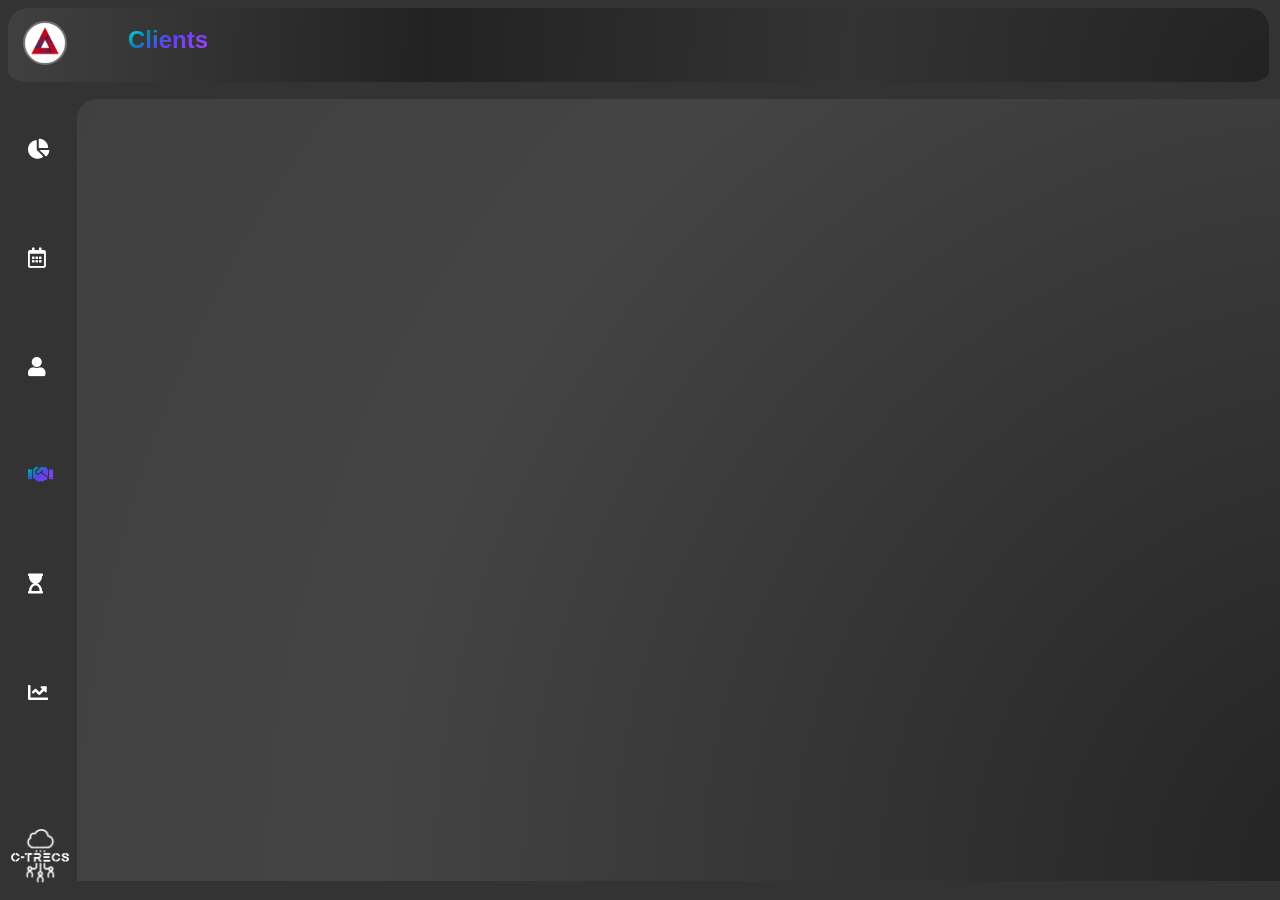
<file: clients.html>
<!DOCTYPE html>
<html lang="en">
<head>
    <meta charset="UTF-8">
    <meta http-equiv="X-UA-Compatible" content="IE=edge">
    <meta name="viewport" content="width=device-width, initial-scale=1.0">
    <title>Clients</title>
    <link rel="stylesheet" type="text/css" href="assets/css/main.css">
    <link rel="stylesheet" href="https://cdnjs.cloudflare.com/ajax/libs/font-awesome/5.14.0/css/all.min.css" integrity="sha512-1PKOgIY59xJ8Co8+NE6FZ+LOAZKjy+KY8iq0G4B3CyeY6wYHN3yt9PW0XpSriVlkMXe40PTKnXrLnZ9+fkDaog==" crossorigin="anonymous" />
        <link rel="stylesheet" href="https://cdnjs.cloudflare.com/ajax/libs/font-awesome/5.15.3/css/all.min.css">
        <link rel="stylesheet" href="https://cdnjs.cloudflare.com/ajax/libs/font-awesome/4.7.0/css/font-awesome.min.css">
</head>
<body>
    
    <!--NAVIGATION TOP-->
    <div class="nav-top-container">

        <div class="yourlogo-container">
            <img src="assets/img/Alliance-logo.png" alt="Your Company Logo" class="yourlogo-img">
            <div class="dropdown-menu">
                <a href="#">My Details</a>
                <a href="#">Settings</a>
                <a href="login.html" id="logout-link">Log Out</a>
            </div>
        </div>

        <div class="page-title">
            <h1>Clients</h1>
        </div>

        <div class="thispage-links-container">
            <span class="plain-text"><a href="#" class="universal-links"></a></span>
            <span class="plain-text"><a href="#" class="universal-links"></a></span>
            <span class="plain-text"><a href="#" class="universal-links"></a></span>
        </div>

        <!-- <div class="searchbar-container">
            <button type="submit" class="searchbar-button">
                <i class="fas fa-search"></i>
            </button>
            <input class="searchbar-text" type="text" placeholder="Search...">
        </div> -->
    </div>

    <!--NAVIGATOIN SIDE-->
    <nav id="side-bar-nav">

        <div id="navigation-links-container">
            <div class="icon-container">
                <a href="index.html" id="dashboard-icon-link" class="universal-links icon-picture" title="Dashboard">
                    <i class="fas fa-chart-pie icon-size"></i>
                </a>
            </div>
            <div class="icon-container">
                <a href="bookings.html" id="calandar-icon-link" class="universal-links icon-picture" title="Bookings">
                    <i class="far fa-calendar-alt icon-size"></i>
                </a>
            </div>
            <div class="icon-container">
                <a href="employees.html" id="employees-icon-link" class="universal-links icon-picture" title="Employees">
                    <i class="fas fa-user icon-size"></i>
                </a>
            </div>
            <div class="icon-container">
                <a href="clients.html" id="clients-icon-link" class="universal-links icon-picture" title="Clients">
                    <i class="fas fa-handshake icon-size"></i>
                </a>
            </div>
            <div class="icon-container">
                <a href="timesheets.html" id="timesheets-icon-link" class="universal-links icon-picture" title="Timesheets">
                    <i class="fas fa-hourglass-start icon-size"></i>
                </a>
            </div>
            <div class="icon-container">
                <a href="reports.html" id="reports-icon-link" class="universal-links icon-picture" title="Reports">
                    <i class="fas fa-chart-line icon-size"></i>
                </a>
            </div>
        </div>

        <div class="cloud-logo-container">
            <a href="#" title="ctrecs-website" target="_blank">
                <img src="assets/img/Login ctrecs logo.png" alt="C-TRecS Logo" id="cloud-logo">
            </a>
        </div>

    </nav>

    <!--MAIN BODY-->
    <div class="main-content-container">

    </div>

    <!--JAVASCRIPT-->
    <script src="assets/js/main.js"></script>
</body>
</html>
</file>
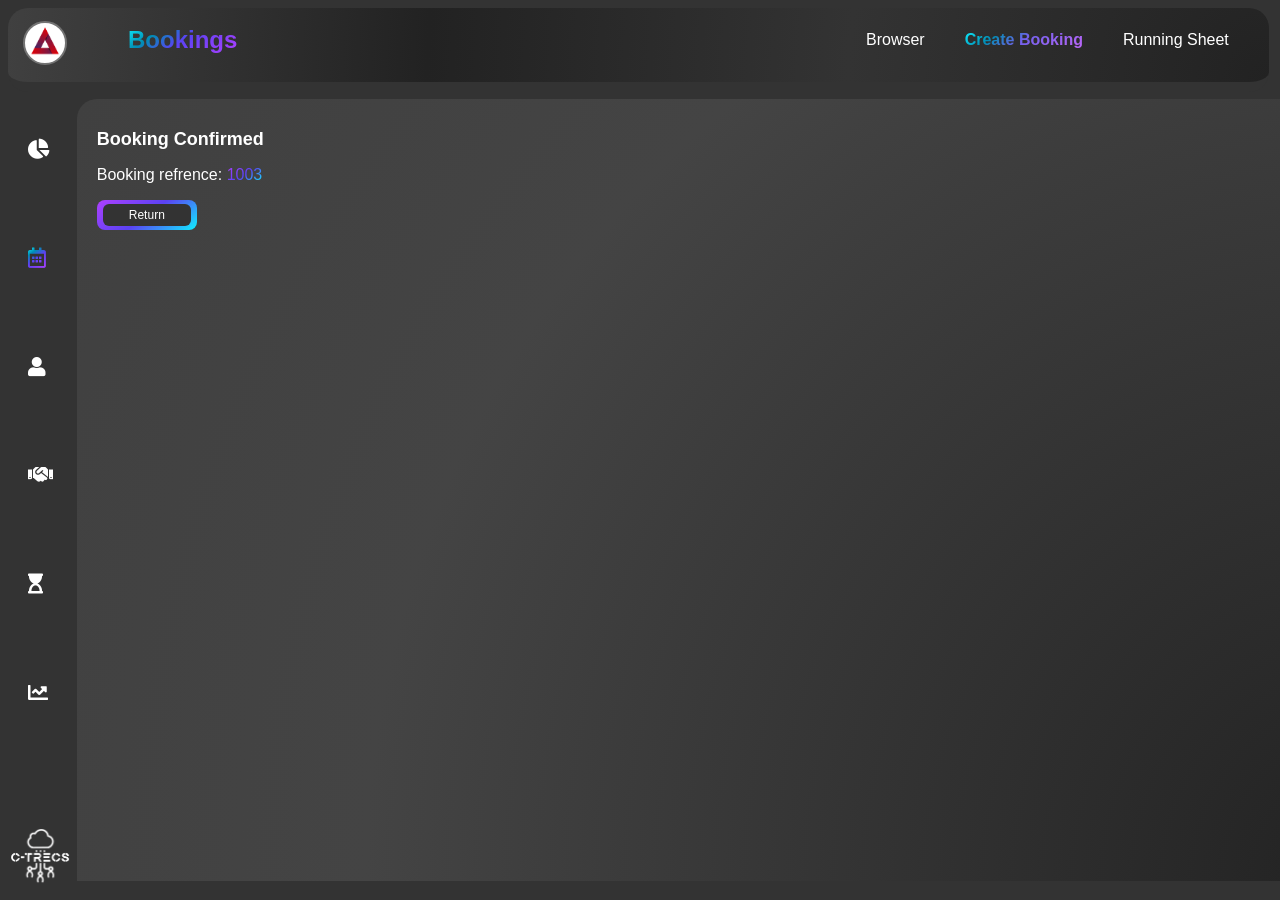
<file: confirmed-bookings.html>
<!DOCTYPE html>
<html lang="en">
<head>
    <meta charset="UTF-8">
    <meta http-equiv="X-UA-Compatible" content="IE=edge">
    <meta name="viewport" content="width=device-width, initial-scale=1.0">
    <title>Create Booking</title>
    <link rel="stylesheet" type="text/css" href="assets/css/main.css">
    <link rel="stylesheet" type="text/css" href="assets/css/bookings.css">
    <link rel="stylesheet" href="https://cdnjs.cloudflare.com/ajax/libs/font-awesome/5.14.0/css/all.min.css" integrity="sha512-1PKOgIY59xJ8Co8+NE6FZ+LOAZKjy+KY8iq0G4B3CyeY6wYHN3yt9PW0XpSriVlkMXe40PTKnXrLnZ9+fkDaog==" crossorigin="anonymous" />
        <link rel="stylesheet" href="https://cdnjs.cloudflare.com/ajax/libs/font-awesome/5.15.3/css/all.min.css">
        <link rel="stylesheet" href="https://cdnjs.cloudflare.com/ajax/libs/font-awesome/4.7.0/css/font-awesome.min.css">
</head>
<body>
    
    <!--NAVIGATION TOP-->
    <div class="nav-top-container">

        <div class="yourlogo-container">
            <img src="assets/img/Alliance-logo.png" alt="Your Company Logo" class="yourlogo-img">
            <div class="dropdown-menu">
                <a href="#">My Details</a>
                <a href="#">Settings</a>
                <a href="login.html" id="logout-link">Log Out</a>
            </div>
        </div>

        <div class="page-title">
            <h1>Bookings</h1>
        </div>

        <div class="thispage-links-container">
            <span class="plain-text"><a href="bookings.html" class="universal-links">Browser</a></span>
            <span class="plain-text"><a href="create-bookings.html" class="universal-links  visited-link">Create Booking</a></span>
            <span class="plain-text"><a href="runningsheet-bookings.html" class="universal-links">Running Sheet</a></span>
        </div>

        <!-- <div class="searchbar-container">
            <button type="submit" class="searchbar-button">
                <i class="fas fa-search"></i>
            </button>
            <input class="searchbar-text" type="text" placeholder="Search...">
        </div> -->
    </div>

    <!--NAVIGATOIN SIDE-->
    <nav id="side-bar-nav">

        <div id="navigation-links-container">
            <div class="icon-container">
                <a href="index.html" id="dashboard-icon-link" class="universal-links icon-picture" title="Dashboard">
                    <i class="fas fa-chart-pie icon-size"></i>
                </a>
            </div>
            <div class="icon-container">
                <a href="bookings.html" id="calandar-icon-link" class="universal-links icon-picture" title="Bookings">
                    <i class="far fa-calendar-alt icon-size"></i>
                </a>
            </div>
            <div class="icon-container">
                <a href="employees.html" id="employees-icon-link" class="universal-links icon-picture" title="Employees">
                    <i class="fas fa-user icon-size"></i>
                </a>
            </div>
            <div class="icon-container">
                <a href="clients.html" id="clients-icon-link" class="universal-links icon-picture" title="Clients">
                    <i class="fas fa-handshake icon-size"></i>
                </a>
            </div>
            <div class="icon-container">
                <a href="timesheets.html" id="timesheets-icon-link" class="universal-links icon-picture" title="Timesheets">
                    <i class="fas fa-hourglass-start icon-size"></i>
                </a>
            </div>
            <div class="icon-container">
                <a href="reports.html" id="reports-icon-link" class="universal-links icon-picture" title="Reports">
                    <i class="fas fa-chart-line icon-size"></i>
                </a>
            </div>
        </div>

        <div class="cloud-logo-container">
            <a href="#" title="ctrecs-website" target="_blank">
                <img src="assets/img/Login ctrecs logo.png" alt="C-TRecS Logo" id="cloud-logo">
            </a>
        </div>

    </nav>

    <!--MAIN BODY-->
    <div class="main-content-container">
        <h2>Booking Confirmed</h2>

        <p>Booking refrence: <a href="1003-bookings.html" class="universal-links-2">1003</a></p>

        <div class="back-button-container">
            <a href="create-bookings.html" class="universal-links">
                <button class="universal-button-2">
                    <span>Return</span>
                </button>
            </a>
        </div>
    </div>

    <!--JAVASCRIPT-->
    <script src="assets/js/main.js"></script>
</body>
</html>
</file>
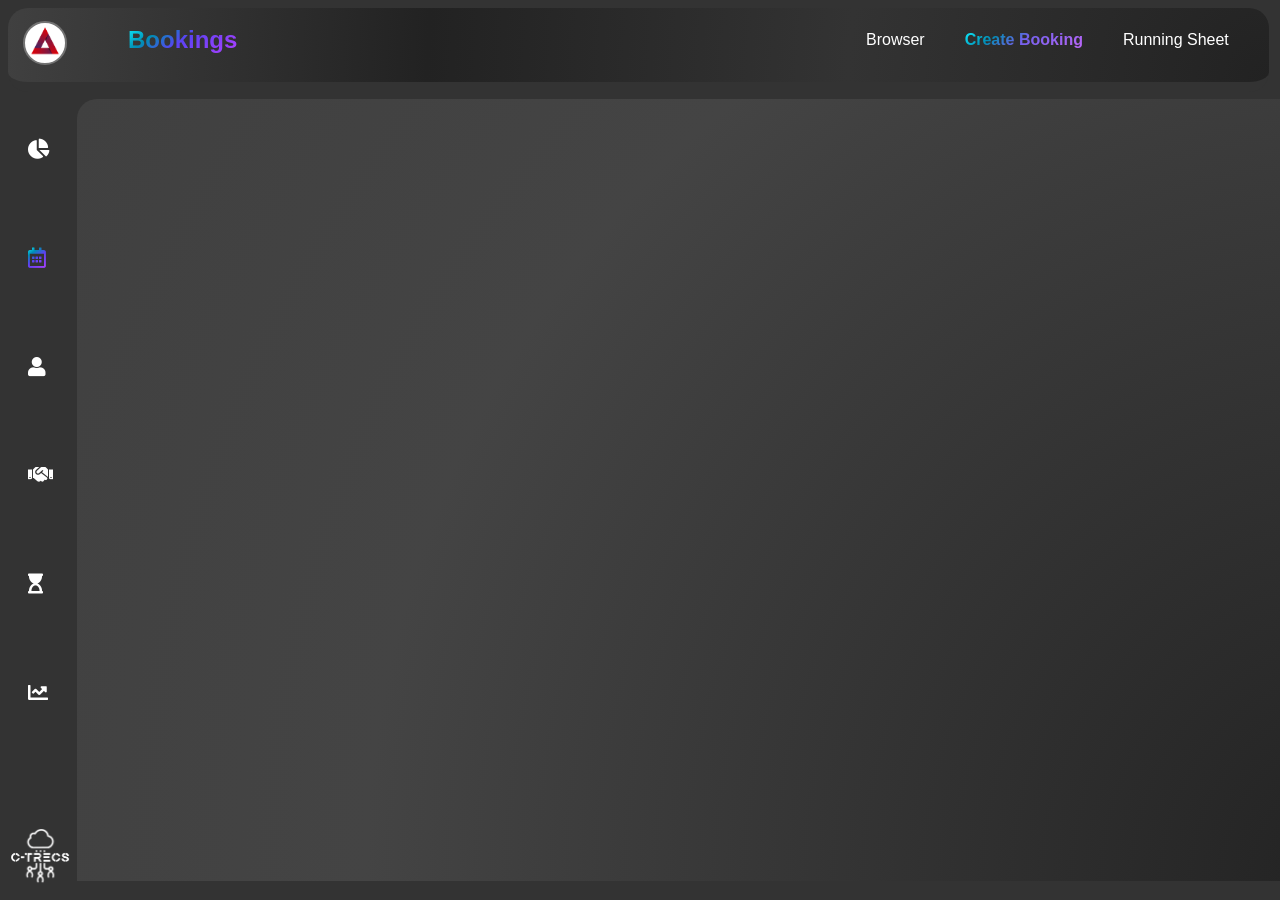
<file: create-bookings.html>
<!DOCTYPE html>
<html lang="en">
<head>
    <meta charset="UTF-8">
    <meta http-equiv="X-UA-Compatible" content="IE=edge">
    <meta name="viewport" content="width=device-width, initial-scale=1.0">
    <title>Bookings</title>
    <link rel="stylesheet" type="text/css" href="assets/css/main.css">
    <link rel="stylesheet" href="https://cdnjs.cloudflare.com/ajax/libs/font-awesome/5.14.0/css/all.min.css" integrity="sha512-1PKOgIY59xJ8Co8+NE6FZ+LOAZKjy+KY8iq0G4B3CyeY6wYHN3yt9PW0XpSriVlkMXe40PTKnXrLnZ9+fkDaog==" crossorigin="anonymous" />
        <link rel="stylesheet" href="https://cdnjs.cloudflare.com/ajax/libs/font-awesome/5.15.3/css/all.min.css">
        <link rel="stylesheet" href="https://cdnjs.cloudflare.com/ajax/libs/font-awesome/4.7.0/css/font-awesome.min.css">
</head>
<body>
    
    <!--NAVIGATION TOP-->
    <div class="nav-top-container">

        <div class="yourlogo-container">
            <img src="assets/img/Alliance-logo.png" alt="Your Company Logo" class="yourlogo-img">
            <div class="dropdown-menu">
                <a href="#">My Details</a>
                <a href="#">Settings</a>
                <a href="login.html" id="logout-link">Log Out</a>
            </div>
        </div>

        <div class="page-title">
            <h1>Bookings</h1>
        </div>

        <div class="thispage-links-container">
            <span class="plain-text"><a href="bookings.html" class="universal-links">Browser</a></span>
            <span class="plain-text"><a href="create-bookings.html" class="universal-links  visited-link">Create Booking</a></span>
            <span class="plain-text"><a href="runningsheet-bookings.html" class="universal-links">Running Sheet</a></span>
        </div>

        <!-- <div class="searchbar-container">
            <button type="submit" class="searchbar-button">
                <i class="fas fa-search"></i>
            </button>
            <input class="searchbar-text" type="text" placeholder="Search...">
        </div> -->
    </div>

    <!--NAVIGATOIN SIDE-->
    <nav id="side-bar-nav">

        <div id="navigation-links-container">
            <div class="icon-container">
                <a href="index.html" id="dashboard-icon-link" class="universal-links icon-picture" title="Dashboard">
                    <i class="fas fa-chart-pie icon-size"></i>
                </a>
            </div>
            <div class="icon-container">
                <a href="bookings.html" id="calandar-icon-link" class="universal-links icon-picture" title="Bookings">
                    <i class="far fa-calendar-alt icon-size"></i>
                </a>
            </div>
            <div class="icon-container">
                <a href="employees.html" id="employees-icon-link" class="universal-links icon-picture" title="Employees">
                    <i class="fas fa-user icon-size"></i>
                </a>
            </div>
            <div class="icon-container">
                <a href="clients.html" id="clients-icon-link" class="universal-links icon-picture" title="Clients">
                    <i class="fas fa-handshake icon-size"></i>
                </a>
            </div>
            <div class="icon-container">
                <a href="timesheets.html" id="timesheets-icon-link" class="universal-links icon-picture" title="Timesheets">
                    <i class="fas fa-hourglass-start icon-size"></i>
                </a>
            </div>
            <div class="icon-container">
                <a href="reports.html" id="reports-icon-link" class="universal-links icon-picture" title="Reports">
                    <i class="fas fa-chart-line icon-size"></i>
                </a>
            </div>
        </div>

        <div class="cloud-logo-container">
            <a href="#" title="ctrecs-website" target="_blank">
                <img src="assets/img/Login ctrecs logo.png" alt="C-TRecS Logo" id="cloud-logo">
            </a>
        </div>

    </nav>

    <!--MAIN BODY-->
    <div class="main-content-container">

    </div>

    <!--JAVASCRIPT-->
    <script src="assets/js/main.js"></script>
</body>
</html>
</file>
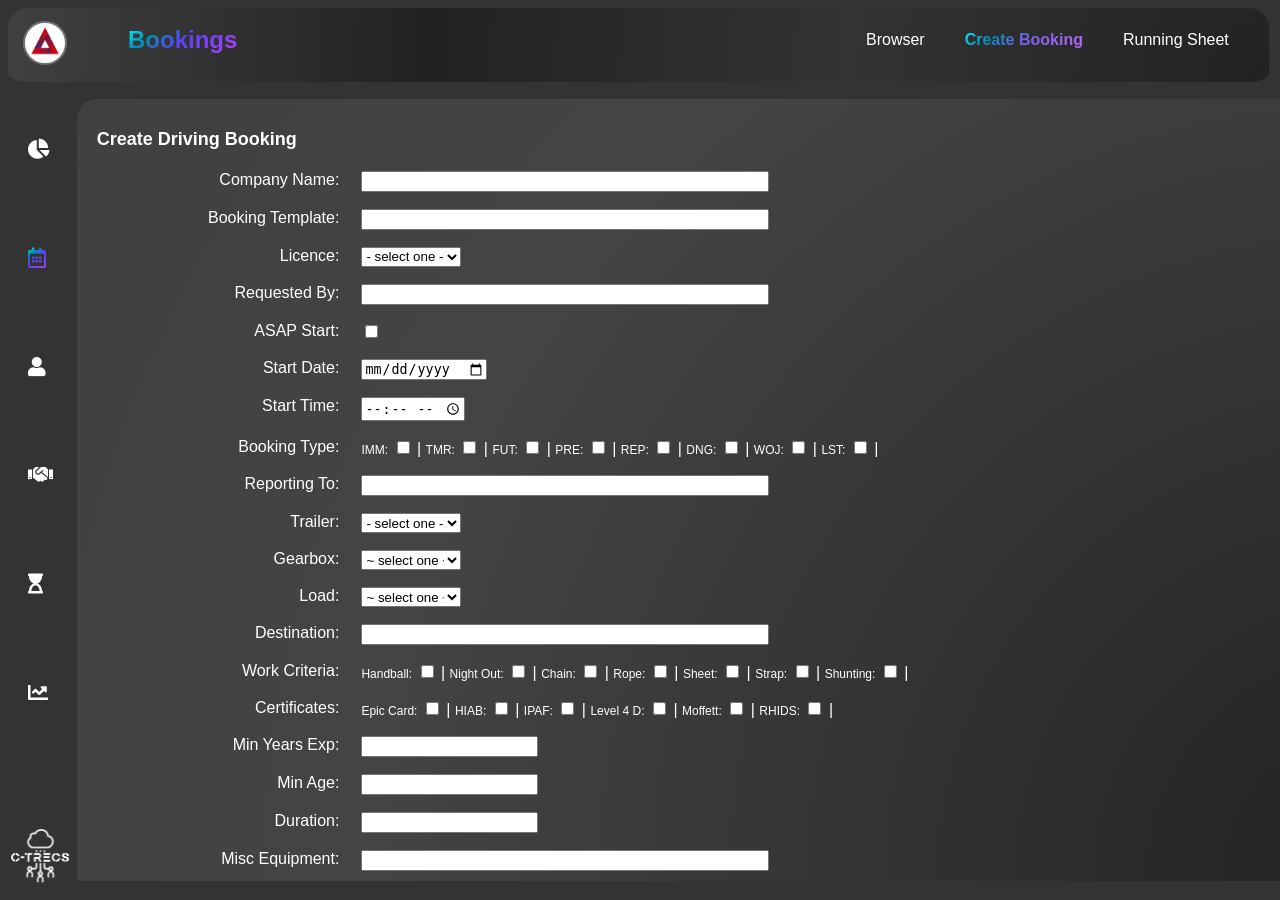
<file: driv-create-bookings.html>
<!DOCTYPE html>
<html lang="en">
<head>
    <meta charset="UTF-8">
    <meta http-equiv="X-UA-Compatible" content="IE=edge">
    <meta name="viewport" content="width=device-width, initial-scale=1.0">
    <title>Create Booking</title>
    <link rel="stylesheet" type="text/css" href="assets/css/main.css">
    <link rel="stylesheet" type="text/css" href="assets/css/bookings.css">
    <link rel="stylesheet" href="https://cdnjs.cloudflare.com/ajax/libs/font-awesome/5.14.0/css/all.min.css" integrity="sha512-1PKOgIY59xJ8Co8+NE6FZ+LOAZKjy+KY8iq0G4B3CyeY6wYHN3yt9PW0XpSriVlkMXe40PTKnXrLnZ9+fkDaog==" crossorigin="anonymous" />
        <link rel="stylesheet" href="https://cdnjs.cloudflare.com/ajax/libs/font-awesome/5.15.3/css/all.min.css">
        <link rel="stylesheet" href="https://cdnjs.cloudflare.com/ajax/libs/font-awesome/4.7.0/css/font-awesome.min.css">
</head>
<body>
    
    <!--NAVIGATION TOP-->
    <div class="nav-top-container">

        <div class="yourlogo-container">
            <img src="assets/img/Alliance-logo.png" alt="Your Company Logo" class="yourlogo-img">
            <div class="dropdown-menu">
                <a href="#">My Details</a>
                <a href="#">Settings</a>
                <a href="login.html" id="logout-link">Log Out</a>
            </div>
        </div>

        <div class="page-title">
            <h1>Bookings</h1>
        </div>

        <div class="thispage-links-container">
            <span class="plain-text"><a href="bookings.html" class="universal-links">Browser</a></span>
            <span class="plain-text"><a href="create-bookings.html" class="universal-links  visited-link">Create Booking</a></span>
            <span class="plain-text"><a href="runningsheet-bookings.html" class="universal-links">Running Sheet</a></span>
        </div>

        <!-- <div class="searchbar-container">
            <button type="submit" class="searchbar-button">
                <i class="fas fa-search"></i>
            </button>
            <input class="searchbar-text" type="text" placeholder="Search...">
        </div> -->
    </div>

    <!--NAVIGATOIN SIDE-->
    <nav id="side-bar-nav">

        <div id="navigation-links-container">
            <div class="icon-container">
                <a href="index.html" id="dashboard-icon-link" class="universal-links icon-picture" title="Dashboard">
                    <i class="fas fa-chart-pie icon-size"></i>
                </a>
            </div>
            <div class="icon-container">
                <a href="bookings.html" id="calandar-icon-link" class="universal-links icon-picture" title="Bookings">
                    <i class="far fa-calendar-alt icon-size"></i>
                </a>
            </div>
            <div class="icon-container">
                <a href="employees.html" id="employees-icon-link" class="universal-links icon-picture" title="Employees">
                    <i class="fas fa-user icon-size"></i>
                </a>
            </div>
            <div class="icon-container">
                <a href="clients.html" id="clients-icon-link" class="universal-links icon-picture" title="Clients">
                    <i class="fas fa-handshake icon-size"></i>
                </a>
            </div>
            <div class="icon-container">
                <a href="timesheets.html" id="timesheets-icon-link" class="universal-links icon-picture" title="Timesheets">
                    <i class="fas fa-hourglass-start icon-size"></i>
                </a>
            </div>
            <div class="icon-container">
                <a href="reports.html" id="reports-icon-link" class="universal-links icon-picture" title="Reports">
                    <i class="fas fa-chart-line icon-size"></i>
                </a>
            </div>
        </div>

        <div class="cloud-logo-container">
            <a href="#" title="ctrecs-website" target="_blank">
                <img src="assets/img/Login ctrecs logo.png" alt="C-TRecS Logo" id="cloud-logo">
            </a>
        </div>

    </nav>

    <!--MAIN BODY-->
    <div class="main-content-container">
        <h2>Create Driving Booking</h2>

        <div class="create-booking-driv-container">
            <form action="confirmed-bookings.html">
                <div class="question-container">
                    <div class="label-box-container">
                        <label for="company-name" class="label-box">Company Name:</label>
                    </div>
                    <div class="input-box-container">
                        <input type="text" id="company-name" name="company-name" class="input-box-form">
                    </div>
                </div>
                <div class="question-container">
                    <div class="label-box-container">
                        <label for="booking-template" class="label-box">Booking Template:</label>
                    </div>
                    <div class="input-box-container">
                        <input type="text" id="booking-template" name="booking-template" class="input-box-form">
                    </div>
                </div>
                <div class="question-container">
                    <div class="label-box-container">
                        <label for="licence" class="label-box">Licence:</label>
                    </div>
                    <div class="input-box-container">
                        <select class="option-box" id="licence" name="licence">
                            <option value="void" selected>- select one -</option>
                            <option value="LGV CE">LGV CE</option>
                            <option value="LGV C">LGV C</option>
                            <option value="7.5T">7.5 T</option>
                            <option value="Van">Van</option>
                        </select>
                    </div>
                </div>
                <div class="question-container">
                    <div class="label-box-container">
                        <label for="req-by" class="label-box">Requested By:</label>
                    </div>
                    <div class="input-box-container">
                        <input type="text" id="req-by" name="req-by" class="input-box-form">
                    </div>
                </div>
                <div class="question-container">
                    <div class="label-box-container">
                        <label for="asap-start" class="label-box">ASAP Start:</label>
                    </div>
                    <div class="input-box-container">
                        <input type="checkbox" id="asap-start" name="asap-start">
                    </div>
                </div>
                <div class="question-container">
                    <div class="label-box-container">
                        <label for="start-date" class="label-box">Start Date:</label>
                    </div>
                    <div class="input-box-container">
                        <input type="date" id="start-date" name="start-date" class="date-box">
                    </div>
                </div>
                <div class="question-container">
                    <div class="label-box-container">
                        <label for="start-time" class="label-box">Start Time:</label>
                    </div>
                    <div class="input-box-container">
                        <input type="time" id="start-time" name="start-time" class="time-box">
                    </div>
                </div>
                <div class="question-container">
                    <div class="label-box-container">
                        <label for="start-time" class="label-box">Booking Type:</label>
                    </div>
                    <div class="input-box-container">
                        <div class="checkbox-container">
                            <label class="small-label" for="immediate">IMM:</label>
                            <input type="checkbox" id="immediate" name="immediate" value="immediate">
                            <span>|</span>
                            <label class="small-label" for="tomorrow">TMR:</label>
                            <input type="checkbox" id="tomorrow" name="tomorrow" value="tomorrow">
                            <span>|</span>
                            <label class="small-label" for="future">FUT:</label>
                            <input type="checkbox" id="future" name="future" value="future">
                            <span>|</span>
                            <label class="small-label" for="pre-booking">PRE:</label>
                            <input type="checkbox" id="pre-booking" name="pre-booking" value="pre-booking">
                            <span>|</span>
                            <label class="small-label" for="replacement">REP:</label>
                            <input type="checkbox" id="replacement" name="replacement" value="replacement">
                            <span>|</span>
                            <label class="small-label" for="did-not-go">DNG:</label>
                            <input type="checkbox" id="did-not-go" name="did-not-go" value="did-not-go">
                            <span>|</span>
                            <label class="small-label" for="walked-off-job">WOJ:</label>
                            <input type="checkbox" id="walked-off-job" name="walked-off-job" value="walked-off-job">
                            <span>|</span>
                            <label class="small-label" for="lost">LST:</label>
                            <input type="checkbox" id="lost" name="lost" value="lost">
                            <span>|</span>
                        </div>
                    </div>
                </div>
                <div class="question-container">
                    <div class="label-box-container">
                        <label for="reporting-to" class="label-box">Reporting To:</label>
                    </div>
                    <div class="input-box-container">
                        <input type="text" id="reporting-to" name="reporting-to" class="input-box-form">
                    </div>
                </div>
                <div class="question-container">
                    <div class="label-box-container">
                        <label for="trailer" class="label-box">Trailer:</label>
                    </div>
                    <div class="input-box-container">
                        <select class="option-box" id="trailer" name="trailer">
                            <option value="void" selected>- select one -</option>
                            <option value="box">Box</option>
                            <option value="car-transporter">Car Transporter</option>
                            <option value="container">Container</option>
                            <option value="curtainsider">Curtainsider</option>
                            <option value="double-decker">Double Decjer</option>
                            <option value="draw-bar-aframe">Draw Bar A Frame</option>
                            <option value="draw-bar-aframe">Draw Bar Close Couple</option>
                            <option value="flat-bed">Flat Bed</option>
                            <option value="Fridges">Fridges</option>
                            <option value="skip-chains">Skip Chains</option>
                            <option value="skip-roro">Skip RORO</option>
                            <option value="tail-lift">Tail Lift</option>
                            <option value="tankers">Tanker</option>
                            <option value="tippers">Tipper</option>
                            <option value="other">Other</option>
                        </select>
                    </div>
                </div>
                <div class="question-container">
                    <div class="label-box-container">
                        <label for="gearbox" class="label-box">Gearbox:</label>
                    </div>
                    <div class="input-box-container">
                        <select class="option-box" id="gearbox" name="gearbox">
                            <option value="n-a" selected>~ select one ~</option>
                            <option value="automatic">Automatic</option>
                            <option value="manual">Manual</option>
                            <option value="splitter">Splitter</option>
                            <option value="straight">Straight</option>
                        </select>
                    </div>
                </div>
                <div class="question-container">
                    <div class="label-box-container">
                        <label for="load" class="label-box">Load:</label>
                    </div>
                    <div class="input-box-container">
                        <select class="option-box" id="load" name="load">
                            <option value="n-a" selected>~ select one ~</option>
                            <option value="automotive">Automotive</option>
                            <option value="cages">Cages</option>
                            <option value="cash-handling">Cash Handling</option>
                            <option value="food-chilled-frozen">Food Chilled / Frozen</option>
                            <option value="furniture">Furniture</option>
                            <option value="general-haulage-pallet">General Haulage Palletised</option>
                            <option value="glass">Glass</option>
                            <option value="parcels">Parcels</option>
                            <option value="steel-bar">Steel Bar</option>
                            <option value="steel-coil">Steel Coil</option>
                            <option value="steel-oiled-pickled">Steel Oiled / Pickled</option>
                            <option value="steel-sheet">Steel Sheet</option>
                            <option value="steel-tubes">Steel Tubes</option>
                            <option value="white-goods">White Goods</option>
                            <option value="other">Other</option>
                        </select>
                    </div>
                </div>
                <div class="question-container">
                    <div class="label-box-container">
                        <label for="destination" class="label-box">Destination:</label>
                    </div>
                    <div class="input-box-container">
                        <input type="text" id="destination" name="destination" class="input-box-form">
                    </div>
                </div>
                <div class="question-container">
                    <div class="label-box-container">
                        <label for="work-crit" class="label-box">Work Criteria:</label>
                    </div>
                    <div class="input-box-container">
                        <div class="checkbox-container">
                            <label class="small-label" for="handball">Handball:</label>
                            <input type="checkbox" id="handball" name="handball" value="handball">
                            <span>|</span>
                            <label class="small-label" for="night-out">Night Out:</label>
                            <input type="checkbox" id="night-out" name="night-out" value="night-out">
                            <span>|</span>
                            <label class="small-label" for="chain">Chain:</label>
                            <input type="checkbox" id="chain" name="chain" value="chain">
                            <span>|</span>
                            <label class="small-label" for="rope">Rope:</label>
                            <input type="checkbox" id="rope" name="rope" value="rope">
                            <span>|</span>
                            <label class="small-label" for="sheet">Sheet:</label>
                            <input type="checkbox" id="sheet" name="sheet" value="sheet">
                            <span>|</span>
                            <label class="small-label" for="strap">Strap:</label>
                            <input type="checkbox" id="strap" name="strap" value="strap">
                            <span>|</span>
                            <label class="small-label" for="shunting">Shunting:</label>
                            <input type="checkbox" id="shunting" name="shunting" value="shunting">
                            <span>|</span>
                        </div>
                    </div>
                </div>
                <div class="question-container">
                    <div class="label-box-container">
                        <label for="certificates" class="label-box">Certificates:</label>
                    </div>
                    <div class="input-box-container">
                        <div class="checkbox-container">
                            <label class="small-label" for="epic-card">Epic Card:</label>
                            <input type="checkbox" id="epic-card" name="epic-card" value="epic-card">
                            <span>|</span>
                            <label class="small-label" for="hiab">HIAB:</label>
                            <input type="checkbox" id="hiab" name="hiab" value="hiab">
                            <span>|</span>
                            <label class="small-label" for="ipaf">IPAF:</label>
                            <input type="checkbox" id="ipaf" name="ipaf" value="ipaf">
                            <span>|</span>
                            <label class="small-label" for="level-4d">Level 4 D:</label>
                            <input type="checkbox" id="level-4d" name="level-4d" value="level-4d">
                            <span>|</span>
                            <label class="small-label" for="moffett">Moffett:</label>
                            <input type="checkbox" id="moffett" name="moffett" value="moffett">
                            <span>|</span>
                            <label class="small-label" for="rhids">RHIDS:</label>
                            <input type="checkbox" id="rhids" name="rhids" value="rhids">
                            <span>|</span>
                        </div>
                    </div>
                </div>
                <div class="question-container">
                    <div class="label-box-container">
                        <label for="min-exp" class="label-box">Min Years Exp:</label>
                    </div>
                    <div class="input-box-container">
                        <input type="number" id="min-exp" name="min-exp">
                    </div>
                </div>
                <div class="question-container">
                    <div class="label-box-container">
                        <label for="min-age" class="label-box">Min Age:</label>
                    </div>
                    <div class="input-box-container">
                        <input type="number" id="min-age" name="min-age">
                    </div>
                </div>
                <div class="question-container">
                    <div class="label-box-container">
                        <label for="duration" class="label-box">Duration:</label>
                    </div>
                    <div class="input-box-container">
                        <input type="number" id="duration" name="duration">
                    </div>
                </div>
                <div class="question-container">
                    <div class="label-box-container">
                        <label for="misc-equipment" class="label-box">Misc Equipment:</label>
                    </div>
                    <div class="input-box-container">
                        <input type="text" id="misc-equipment" name="misc-equipment" class="input-box-form">
                    </div>
                </div>
                <div class="question-container">
                    <div class="label-box-container">
                        <label for="other-rem" class="label-box">Other Remarks:</label>
                    </div>
                    <div class="input-box-container">
                        <textarea id="other-rem" name="other-rem" rows="4" cols="61"></textarea>
                    </div>
                </div>

                <div class="submit-booking-button-container">
                    <button type="submit" class="universal-button-3">
                        <span>Submit Booking</span>
                    </button>
                </div>
            </form>
        </div>
    </div>

    <div class="question-container">
        <div class="label-box-container">
            <label for="" class="label-box">:</label>
        </div>
        <div class="input-box-container">
            <input type="text" id="" name="" class="input-box">
        </div>
    </div>

    <!--JAVASCRIPT-->
    <script src="assets/js/main.js"></script>
    <script src="assets/js/create-bookings.js"></script>
</body>
</html>
</file>
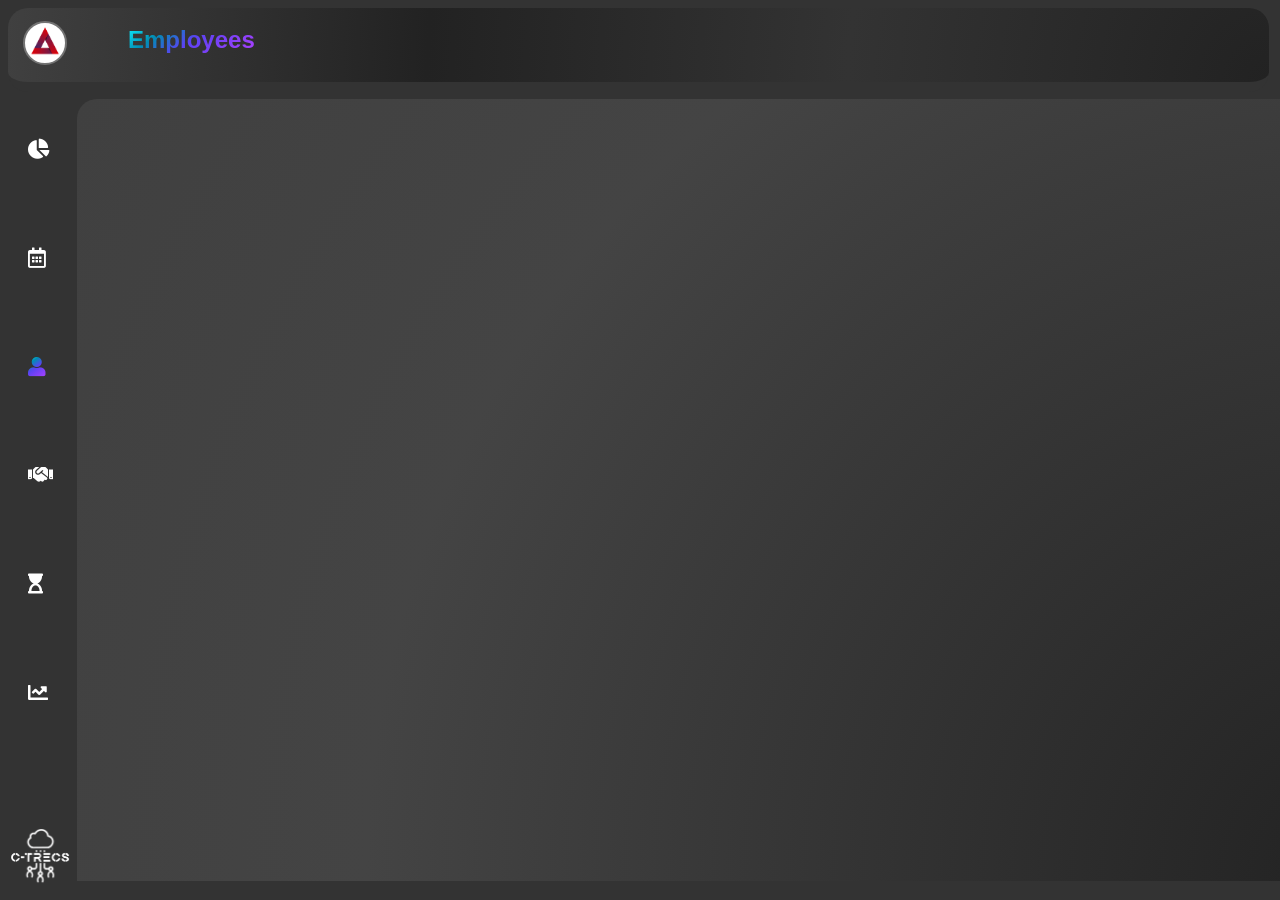
<file: employees.html>
<!DOCTYPE html>
<html lang="en">
<head>
    <meta charset="UTF-8">
    <meta http-equiv="X-UA-Compatible" content="IE=edge">
    <meta name="viewport" content="width=device-width, initial-scale=1.0">
    <title>Employees</title>
    <link rel="stylesheet" type="text/css" href="assets/css/main.css">
    <link rel="stylesheet" href="https://cdnjs.cloudflare.com/ajax/libs/font-awesome/5.14.0/css/all.min.css" integrity="sha512-1PKOgIY59xJ8Co8+NE6FZ+LOAZKjy+KY8iq0G4B3CyeY6wYHN3yt9PW0XpSriVlkMXe40PTKnXrLnZ9+fkDaog==" crossorigin="anonymous" />
        <link rel="stylesheet" href="https://cdnjs.cloudflare.com/ajax/libs/font-awesome/5.15.3/css/all.min.css">
        <link rel="stylesheet" href="https://cdnjs.cloudflare.com/ajax/libs/font-awesome/4.7.0/css/font-awesome.min.css">
</head>
<body>
    
    <!--NAVIGATION TOP-->
    <div class="nav-top-container">

        <div class="yourlogo-container">
            <img src="assets/img/Alliance-logo.png" alt="Your Company Logo" class="yourlogo-img">
            <div class="dropdown-menu">
                <a href="#">My Details</a>
                <a href="#">Settings</a>
                <a href="login.html" id="logout-link">Log Out</a>
            </div>
        </div>

        <div class="page-title">
            <h1>Employees</h1>
        </div>

        <div class="thispage-links-container">
            <span class="plain-text"><a href="#" class="universal-links"></a></span>
            <span class="plain-text"><a href="#" class="universal-links"></a></span>
            <span class="plain-text"><a href="#" class="universal-links"></a></span>
        </div>

        <!-- <div class="searchbar-container">
            <button type="submit" class="searchbar-button">
                <i class="fas fa-search"></i>
            </button>
            <input class="searchbar-text" type="text" placeholder="Search...">
        </div> -->
    </div>

    <!--NAVIGATOIN SIDE-->
    <nav id="side-bar-nav">

        <div id="navigation-links-container">
            <div class="icon-container">
                <a href="index.html" id="dashboard-icon-link" class="universal-links icon-picture" title="Dashboard">
                    <i class="fas fa-chart-pie icon-size"></i>
                </a>
            </div>
            <div class="icon-container">
                <a href="bookings.html" id="calandar-icon-link" class="universal-links icon-picture" title="Bookings">
                    <i class="far fa-calendar-alt icon-size"></i>
                </a>
            </div>
            <div class="icon-container">
                <a href="employees.html" id="employees-icon-link" class="universal-links icon-picture" title="Employees">
                    <i class="fas fa-user icon-size"></i>
                </a>
            </div>
            <div class="icon-container">
                <a href="clients.html" id="clients-icon-link" class="universal-links icon-picture" title="Clients">
                    <i class="fas fa-handshake icon-size"></i>
                </a>
            </div>
            <div class="icon-container">
                <a href="timesheets.html" id="timesheets-icon-link" class="universal-links icon-picture" title="Timesheets">
                    <i class="fas fa-hourglass-start icon-size"></i>
                </a>
            </div>
            <div class="icon-container">
                <a href="reports.html" id="reports-icon-link" class="universal-links icon-picture" title="Reports">
                    <i class="fas fa-chart-line icon-size"></i>
                </a>
            </div>
        </div>

        <div class="cloud-logo-container">
            <a href="#" title="ctrecs-website" target="_blank">
                <img src="assets/img/Login ctrecs logo.png" alt="C-TRecS Logo" id="cloud-logo">
            </a>
        </div>

    </nav>

    <!--MAIN BODY-->
    <div class="main-content-container">

    </div>

    <!--JAVASCRIPT-->
    <script src="assets/js/main.js"></script>
</body>
</html>
</file>
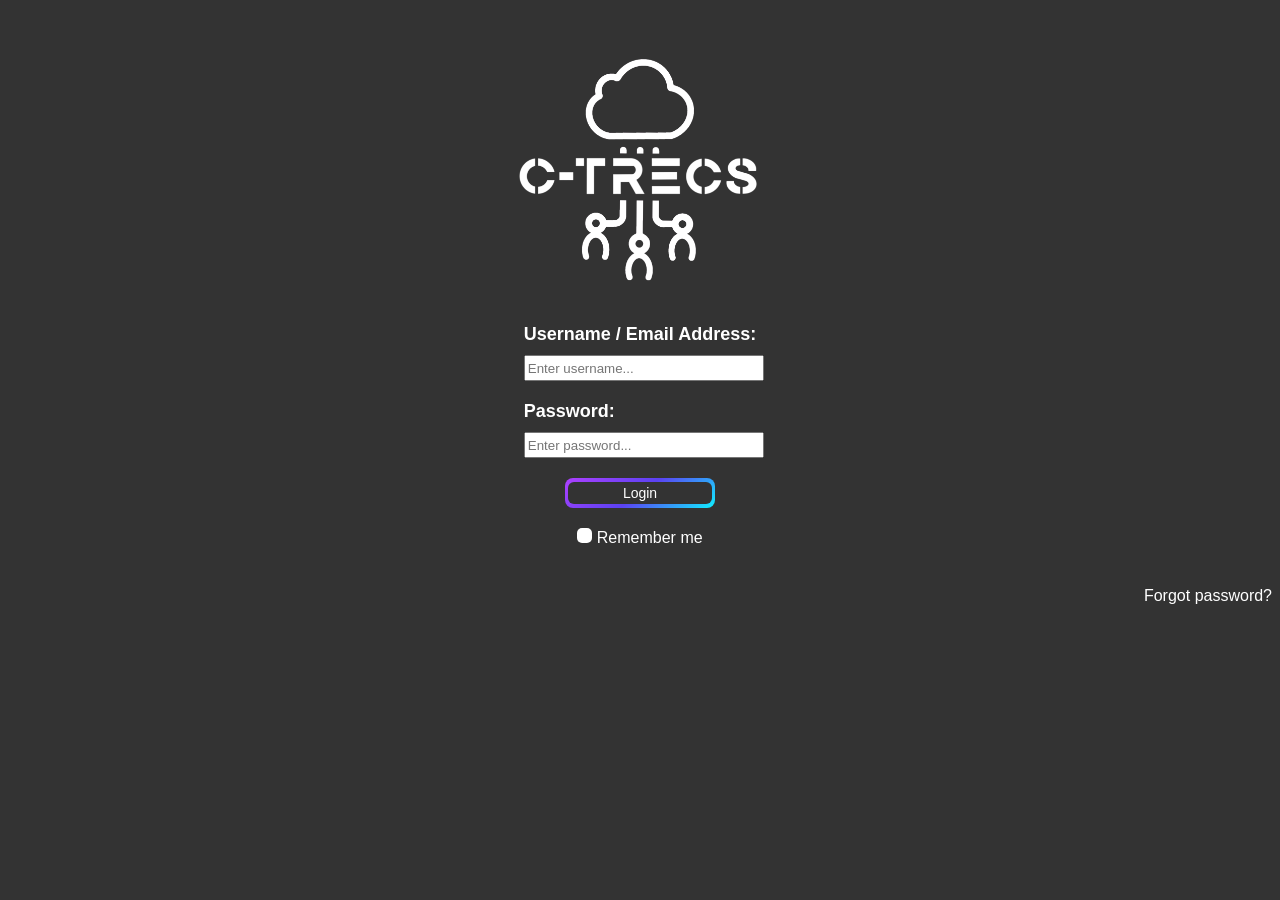
<file: login.html>
<!DOCTYPE html>
<html lang="en">
<head>
    <meta charset="UTF-8">
    <meta http-equiv="X-UA-Compatible" content="IE=edge">
    <meta name="viewport" content="width=device-width, initial-scale=1.0">
    <title>C-TRecS | Login</title>
    <link rel="stylesheet" type="text/css" href="assets/css/main.css">
    <link rel="stylesheet" type="text/css" href="assets/css/login.css">
</head>
<body>
    <div class="login-page-container">

        <div class="main-logo-container">
            <a class="universal-links" href="#">
                <img src="assets/img/Login ctrecs logo.png" alt="C-Trecs Logo" id="main-logo">
            </a>
        </div>

        <div class="login-form">
            <form action="index.html"> 
                <label class="login-label" for="us-name"><b>Username / Email Address:</b></label><br>
                <input class="login-input" type="text" placeholder="Enter username..." name="us-name" id="usname" required><br>
                <label class="login-label" for="us-psw"><b>Password:</b></label><br>
                <input class="login-input" type="password" placeholder="Enter password..." name="us-psw" id="us-psw" minlength="8" maxlength="15" required><br>
                
                <div class="login-button-container">
                    <button class="universal-button" type="submit"><span class="text">Login</span></button>
                </div>
                
                <div class="rmember-me-contaner">
                    <label id="remember-me">
                        <input type="checkbox" class="universal-checkbox" id="remember-me-checkbox">
                        <span class="universal-checkmark"></span>
                        <span class="universal-links" id="remember-me-link">Remember me</span>
                    </label>
                </div>
            </form>
        </div>
        <div class="forgot-psw-container">
            <a class="forgot-psw universal-links" href="#">Forgot password?</a>
        </div>
    </div>
</body>
</html>
</file>
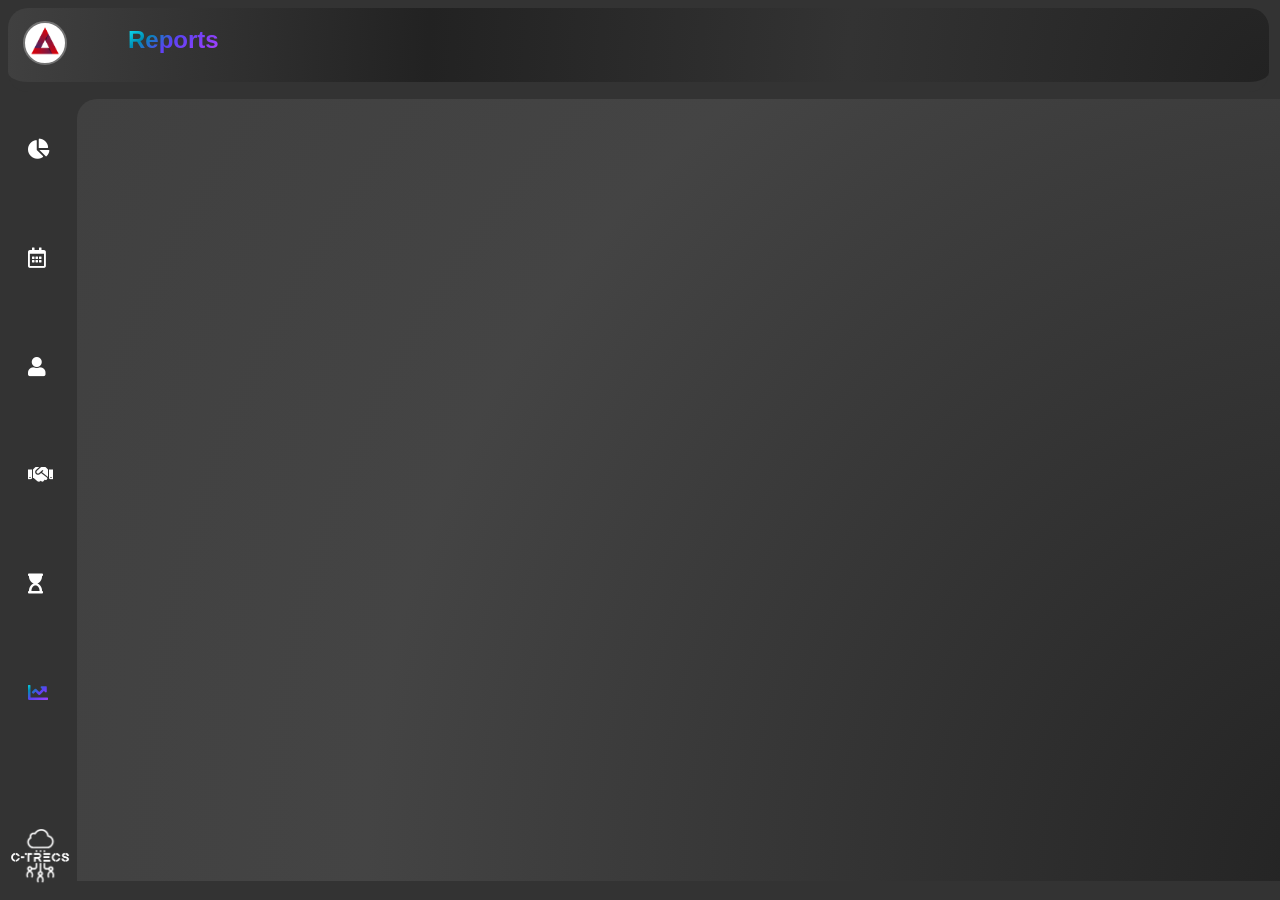
<file: reports.html>
<!DOCTYPE html>
<html lang="en">
<head>
    <meta charset="UTF-8">
    <meta http-equiv="X-UA-Compatible" content="IE=edge">
    <meta name="viewport" content="width=device-width, initial-scale=1.0">
    <title>Reports</title>
    <link rel="stylesheet" type="text/css" href="assets/css/main.css">
    <link rel="stylesheet" href="https://cdnjs.cloudflare.com/ajax/libs/font-awesome/5.14.0/css/all.min.css" integrity="sha512-1PKOgIY59xJ8Co8+NE6FZ+LOAZKjy+KY8iq0G4B3CyeY6wYHN3yt9PW0XpSriVlkMXe40PTKnXrLnZ9+fkDaog==" crossorigin="anonymous" />
        <link rel="stylesheet" href="https://cdnjs.cloudflare.com/ajax/libs/font-awesome/5.15.3/css/all.min.css">
        <link rel="stylesheet" href="https://cdnjs.cloudflare.com/ajax/libs/font-awesome/4.7.0/css/font-awesome.min.css">
</head>
<body>
    
    <!--NAVIGATION TOP-->
    <div class="nav-top-container">

        <div class="yourlogo-container">
            <img src="assets/img/Alliance-logo.png" alt="Your Company Logo" class="yourlogo-img">
            <div class="dropdown-menu">
                <a href="#">My Details</a>
                <a href="#">Settings</a>
                <a href="login.html" id="logout-link">Log Out</a>
            </div>
        </div>

        <div class="page-title">
            <h1>Reports</h1>
        </div>

        <div class="thispage-links-container">
            <span class="plain-text"><a href="#" class="universal-links"></a></span>
            <span class="plain-text"><a href="#" class="universal-links"></a></span>
            <span class="plain-text"><a href="#" class="universal-links"></a></span>
        </div>

        <!-- <div class="searchbar-container">
            <button type="submit" class="searchbar-button">
                <i class="fas fa-search"></i>
            </button>
            <input class="searchbar-text" type="text" placeholder="Search...">
        </div> -->
    </div>

    <!--NAVIGATOIN SIDE-->
    <nav id="side-bar-nav">

        <div id="navigation-links-container">
            <div class="icon-container">
                <a href="index.html" id="dashboard-icon-link" class="universal-links icon-picture" title="Dashboard">
                    <i class="fas fa-chart-pie icon-size"></i>
                </a>
            </div>
            <div class="icon-container">
                <a href="bookings.html" id="calandar-icon-link" class="universal-links icon-picture" title="Bookings">
                    <i class="far fa-calendar-alt icon-size"></i>
                </a>
            </div>
            <div class="icon-container">
                <a href="employees.html" id="employees-icon-link" class="universal-links icon-picture" title="Employees">
                    <i class="fas fa-user icon-size"></i>
                </a>
            </div>
            <div class="icon-container">
                <a href="clients.html" id="clients-icon-link" class="universal-links icon-picture" title="Clients">
                    <i class="fas fa-handshake icon-size"></i>
                </a>
            </div>
            <div class="icon-container">
                <a href="timesheets.html" id="timesheets-icon-link" class="universal-links icon-picture" title="Timesheets">
                    <i class="fas fa-hourglass-start icon-size"></i>
                </a>
            </div>
            <div class="icon-container">
                <a href="reports.html" id="reports-icon-link" class="universal-links icon-picture" title="Reports">
                    <i class="fas fa-chart-line icon-size"></i>
                </a>
            </div>
        </div>

        <div class="cloud-logo-container">
            <a href="#" title="ctrecs-website" target="_blank">
                <img src="assets/img/Login ctrecs logo.png" alt="C-TRecS Logo" id="cloud-logo">
            </a>
        </div>

    </nav>

    <!--MAIN BODY-->
    <div class="main-content-container">

    </div>

    <!--JAVASCRIPT-->
    <script src="assets/js/main.js"></script>
</body>
</html>
</file>
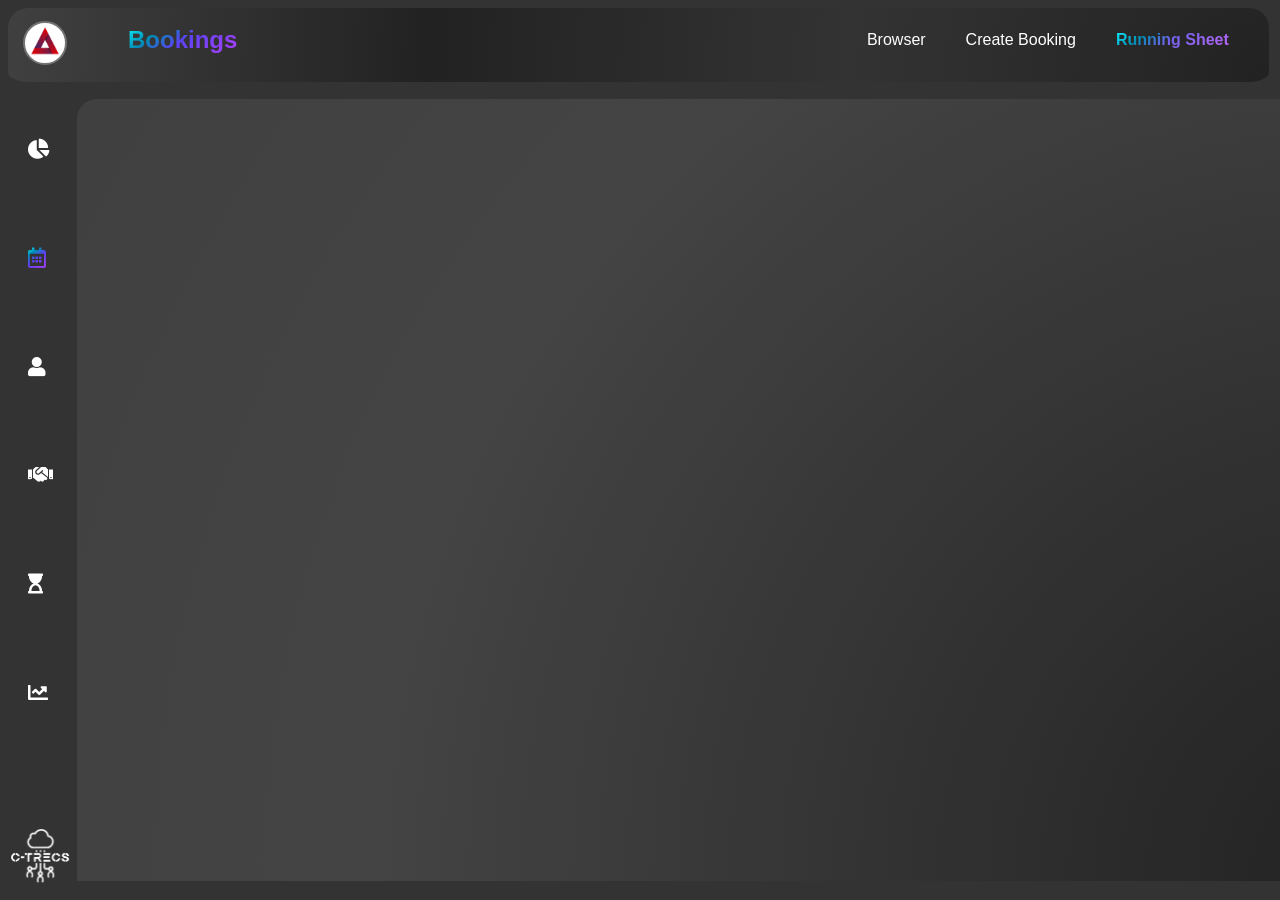
<file: runningsheet-bookings.html>
<!DOCTYPE html>
<html lang="en">
<head>
    <meta charset="UTF-8">
    <meta http-equiv="X-UA-Compatible" content="IE=edge">
    <meta name="viewport" content="width=device-width, initial-scale=1.0">
    <title>Bookings</title>
    <link rel="stylesheet" type="text/css" href="assets/css/main.css">
    <link rel="stylesheet" href="https://cdnjs.cloudflare.com/ajax/libs/font-awesome/5.14.0/css/all.min.css" integrity="sha512-1PKOgIY59xJ8Co8+NE6FZ+LOAZKjy+KY8iq0G4B3CyeY6wYHN3yt9PW0XpSriVlkMXe40PTKnXrLnZ9+fkDaog==" crossorigin="anonymous" />
        <link rel="stylesheet" href="https://cdnjs.cloudflare.com/ajax/libs/font-awesome/5.15.3/css/all.min.css">
        <link rel="stylesheet" href="https://cdnjs.cloudflare.com/ajax/libs/font-awesome/4.7.0/css/font-awesome.min.css">
</head>
<body>
    
    <!--NAVIGATION TOP-->
    <div class="nav-top-container">

        <div class="yourlogo-container">
            <img src="assets/img/Alliance-logo.png" alt="Your Company Logo" class="yourlogo-img">
            <div class="dropdown-menu">
                <a href="#">My Details</a>
                <a href="#">Settings</a>
                <a href="login.html" id="logout-link">Log Out</a>
            </div>
        </div>

        <div class="page-title">
            <h1>Bookings</h1>
        </div>

        <div class="thispage-links-container">
            <span class="plain-text"><a href="bookings.html" class="universal-links">Browser</a></span>
            <span class="plain-text"><a href="create-bookings.html" class="universal-links">Create Booking</a></span>
            <span class="plain-text"><a href="runningsheet-bookings.html" class="universal-links visited-link">Running Sheet</a></span>
        </div>

        <!-- <div class="searchbar-container">
            <button type="submit" class="searchbar-button">
                <i class="fas fa-search"></i>
            </button>
            <input class="searchbar-text" type="text" placeholder="Search...">
        </div> -->
    </div>

    <!--NAVIGATOIN SIDE-->
    <nav id="side-bar-nav">

        <div id="navigation-links-container">
            <div class="icon-container">
                <a href="index.html" id="dashboard-icon-link" class="universal-links icon-picture" title="Dashboard">
                    <i class="fas fa-chart-pie icon-size"></i>
                </a>
            </div>
            <div class="icon-container">
                <a href="bookings.html" id="calandar-icon-link" class="universal-links icon-picture" title="Bookings">
                    <i class="far fa-calendar-alt icon-size"></i>
                </a>
            </div>
            <div class="icon-container">
                <a href="employees.html" id="employees-icon-link" class="universal-links icon-picture" title="Employees">
                    <i class="fas fa-user icon-size"></i>
                </a>
            </div>
            <div class="icon-container">
                <a href="clients.html" id="clients-icon-link" class="universal-links icon-picture" title="Clients">
                    <i class="fas fa-handshake icon-size"></i>
                </a>
            </div>
            <div class="icon-container">
                <a href="timesheets.html" id="timesheets-icon-link" class="universal-links icon-picture" title="Timesheets">
                    <i class="fas fa-hourglass-start icon-size"></i>
                </a>
            </div>
            <div class="icon-container">
                <a href="reports.html" id="reports-icon-link" class="universal-links icon-picture" title="Reports">
                    <i class="fas fa-chart-line icon-size"></i>
                </a>
            </div>
        </div>

        <div class="cloud-logo-container">
            <a href="#" title="ctrecs-website" target="_blank">
                <img src="assets/img/Login ctrecs logo.png" alt="C-TRecS Logo" id="cloud-logo">
            </a>
        </div>

    </nav>

    <!--MAIN BODY-->
    <div class="main-content-container">

    </div>

    <!--JAVASCRIPT-->
    <script src="assets/js/main.js"></script>
</body>
</html>
</file>
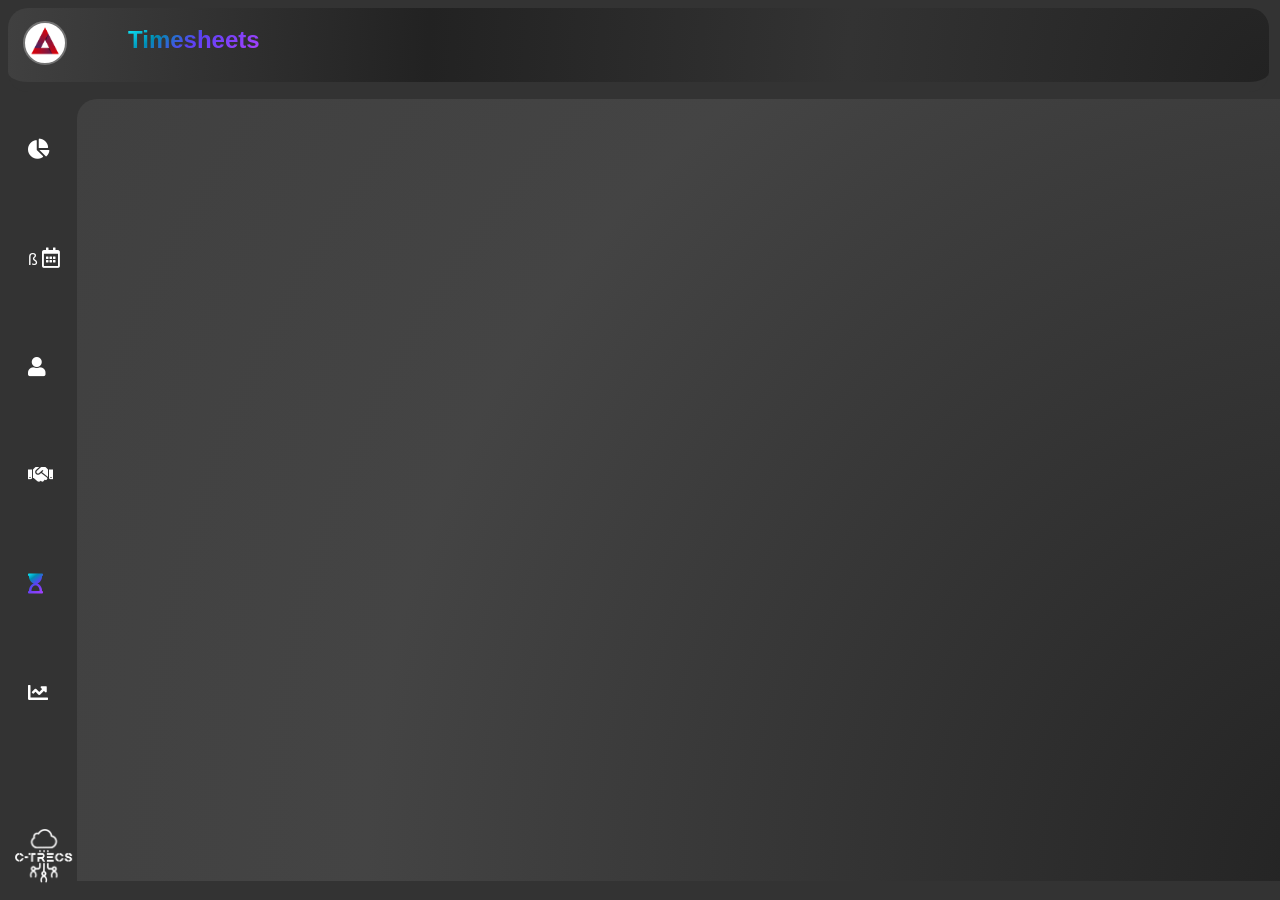
<file: timesheets.html>
<!DOCTYPE html>
<html lang="en">
<head>
    <meta charset="UTF-8">
    <meta http-equiv="X-UA-Compatible" content="IE=edge">
    <meta name="viewport" content="width=device-width, initial-scale=1.0">
    <title>Timesheets</title>
    <link rel="stylesheet" type="text/css" href="assets/css/main.css">
    <link rel="stylesheet" href="https://cdnjs.cloudflare.com/ajax/libs/font-awesome/5.14.0/css/all.min.css" integrity="sha512-1PKOgIY59xJ8Co8+NE6FZ+LOAZKjy+KY8iq0G4B3CyeY6wYHN3yt9PW0XpSriVlkMXe40PTKnXrLnZ9+fkDaog==" crossorigin="anonymous" />
        <link rel="stylesheet" href="https://cdnjs.cloudflare.com/ajax/libs/font-awesome/5.15.3/css/all.min.css">
        <link rel="stylesheet" href="https://cdnjs.cloudflare.com/ajax/libs/font-awesome/4.7.0/css/font-awesome.min.css">
</head>
<body>
    
    <!--NAVIGATION TOP-->
    <div class="nav-top-container">

        <div class="yourlogo-container">
            <img src="assets/img/Alliance-logo.png" alt="Your Company Logo" class="yourlogo-img">
            <div class="dropdown-menu">
                <a href="#">My Details</a>
                <a href="#">Settings</a>
                <a href="login.html" id="logout-link">Log Out</a>
            </div>
        </div>

        <div class="page-title">
            <h1>Timesheets</h1>
        </div>

        <div class="thispage-links-container">
            <span class="plain-text"><a href="#" class="universal-links"></a></span>
            <span class="plain-text"><a href="#" class="universal-links"></a></span>
            <span class="plain-text"><a href="#" class="universal-links"></a></span>
        </div>

        <!-- <div class="searchbar-container">
            <button type="submit" class="searchbar-button">
                <i class="fas fa-search"></i>
            </button>
            <input class="searchbar-text" type="text" placeholder="Search...">
        </div> -->
    </div>

    <!--NAVIGATOIN SIDE-->
    <nav id="side-bar-nav">

        <div id="navigation-links-container">
            <div class="icon-container">
                <a href="index.html" id="dashboard-icon-link" class="universal-links icon-picture" title="Dashboard">
                    <i class="fas fa-chart-pie icon-size"></i>
                </a>
            </div>
            <div class="icon-container">ß
                <a href="bookings.html" id="calandar-icon-link" class="universal-links icon-picture" title="Bookings">
                    <i class="far fa-calendar-alt icon-size"></i>
                </a>
            </div>
            <div class="icon-container">
                <a href="employees.html" id="employees-icon-link" class="universal-links icon-picture" title="Employees">
                    <i class="fas fa-user icon-size"></i>
                </a>
            </div>
            <div class="icon-container">
                <a href="clients.html" id="clients-icon-link" class="universal-links icon-picture" title="Clients">
                    <i class="fas fa-handshake icon-size"></i>
                </a>
            </div>
            <div class="icon-container">
                <a href="timesheets.html" id="timesheets-icon-link" class="universal-links icon-picture" title="Timesheets">
                    <i class="fas fa-hourglass-start icon-size"></i>
                </a>
            </div>
            <div class="icon-container">
                <a href="reports.html" id="reports-icon-link" class="universal-links icon-picture" title="Reports">
                    <i class="fas fa-chart-line icon-size"></i>
                </a>
            </div>
        </div>

        <div class="cloud-logo-container">
            <a href="#" title="ctrecs-website" target="_blank">
                <img src="assets/img/Login ctrecs logo.png" alt="C-TRecS Logo" id="cloud-logo">
            </a>
        </div>

    </nav>

    <!--MAIN BODY-->
    <div class="main-content-container">

    </div>

    <!--JAVASCRIPT-->
    <script src="assets/js/main.js"></script>
</body>
</html>
</file>
<file: assets/css/main.css>
/* COLOR SCHEMES 
================================================ */
.color-scheme {
    color: #333333; /* backgrounud color */
    color: #ffffff; /* white text */
    color: #015DA3; /* drak blue */
    color: #0FF0FF; /* cyan blue */
    color: #008db4; /* mid blue */
    color: #7d7d7d; /* light grey hover */
    color: #000000; /* black text when light background */
    color: #c8c8c8; /* lighter gray */
}


/* UNIVERSAL STYLES 
================================================ */
html {
    background-color: #333333;
    color: #ffffff;
    font-family:'Gill Sans', 'Gill Sans MT', 'Trebuchet MS', sans-serif;
}

h1 {
    background-clip: text;
    -webkit-background-clip: text;
    color: transparent;
    background-image: linear-gradient(144deg, #0ff0ff, #008db4, #5B42F3 50%, #AF40FF);
}

h2 {
    font-size: 18px;
}

/* UNIVERSAL LINKS
================================================ */
.universal-links {
    color: white;
    text-decoration: none;
    cursor: pointer;
}

.universal-links:hover {
    background-clip: text;
    -webkit-background-clip: text;
    color: transparent;
    background-image: linear-gradient(144deg,#AF40FF, #5B42F3 50%,#0ff0ff);
    transition: 100ms;
}

.universal-links:active {
    color: white;
}

.universal-links-2 {
    background-clip: text;
    -webkit-background-clip: text;
    color: transparent;
    background-image: linear-gradient(144deg,#AF40FF, #5B42F3 50%,#0ff0ff);
    text-decoration: none;
    cursor: pointer;
}

.universal-links-2:hover {
    color: white;
    transition: 100ms;
}

.universal-links-2:active {
    background-clip: text;
    -webkit-background-clip: text;
    color: transparent;
    background-image: linear-gradient(144deg,#AF40FF, #5B42F3 50%,#0ff0ff);
}

/* UNIVERSAL BUTTONS
================================================ */
.universal-button {
    background-image: linear-gradient(144deg,#AF40FF, #5B42F3 50%,#0ff0ff);
    color: white;
    width: 150px;
    height: 30px;
    border: none;
    border-radius: 8px;
    cursor: pointer;
    font-size: 14px;
    /* border: 1px solid white; */
    display: flex;
    justify-content: center;
    align-items: center;
}

.universal-button span {
    background-color: #333;
    /* border: 1px solid white; */
    padding: 3px 55px;
    border-radius: 6px;
    transition: 300ms;
}

.universal-button span:hover {
    background: transparent;
}

.universal-button:active {
    border: 3px solid #333;
    opacity: 0.8;
}

.universal-button-2 {
    background-image: linear-gradient(144deg,#AF40FF, #5B42F3 50%,#0ff0ff);
    color: white;
    width: 100px;
    height: 30px;
    border: none;
    border-radius: 8px;
    cursor: pointer;
    font-size: 12px;
    /* border: 1px solid white; */
    display: flex;
    justify-content: center;
    align-items: center;
    text-align: center;
    line-height: 22px;
}

.universal-button-2 span {
    background-color: #333;
    /* border: 1px solid white; */
    width: 100%;
    height: 80%;
    border-radius: 6px;
    transition: 300ms;
}

.universal-button-2 span:hover {
    background: transparent;
}

.universal-button-2:active {
    border: 1px solid #333;
    opacity: 0.8;
}

.universal-button-3 {
    background-image: linear-gradient(144deg,#AF40FF, #5B42F3 50%,#0ff0ff);
    color: white;
    width: 150px;
    height: 40px;
    border: none;
    border-radius: 8px;
    cursor: pointer;
    font-size: 16px;
    /* border: 1px solid white; */
    display: flex;
    justify-content: center;
    align-items: center;
    text-align: center;
    line-height: 30px;
}

.universal-button-3 span {
    background-color: #333;
    /* border: 1px solid white; */
    width: 100%;
    height: 80%;
    border-radius: 6px;
    transition: 300ms;
}

.universal-button-3 span:hover {
    background: transparent;
}

.universal-button-3:active {
    border: 1px solid #333;
    opacity: 0.8;
}

/* UNIVERSAL CHECKBOX
================================================ */
.universal-checkbox {
    display: none;
    margin-top: 10px;
}

.universal-checkmark {
    width: 15px;
    height: 15px;
    border-radius: 5px;
    background-color: white;
    display: inline-block;
    position: relative;
    margin-top: 10px;
}

.universal-checkbox:checked + .universal-checkmark {
    background-image: linear-gradient(144deg,#AF40FF, #5B42F3 50%,#0ff0ff);
}

.universal-checkmark:after {
    content: "";
    position: absolute;
    left: 3.5px;
    width: 4px;
    height: 9px;
    border: solid white;
    border-width: 0 3px 3px 0;
    -webkit-transform: rotate(45deg);
    -ms-transform: roata(45deg);
    transform: rotate(45deg);
}

.universal-label {
    position: relative;
    float: left;
}

/* TOP NAV BAR
================================================ */
.nav-top-container {
    /* border: 1px solid white; */
    align-items: center;
    position: fixed;
    width: 98.5%;
    display: flex;
    justify-content: space-between;
    padding: 10px 0 20px 0;
    border-bottom: 10px solid #333333;
    border-radius: 20px;
    background-image: radial-gradient(circle at bottom right, #222, #333, #222, #404040);
}

.yourlogo-container {
    border: 2px solid #737373;
    position: relative;
    left: 15px;
    top: 3px;
    width: 40px;
    height: 40px;
    border-radius: 50%;
    background-color: #ffffff;
    display: flex;
    align-items: center;
    justify-content: center;
    cursor: pointer;
}

.yourlogo-img {
    width: 30px;
    height: 30px;
    margin-bottom: 5px;
}

.yourlogo-container:hover {
    border: 2px solid #AF40FF;
    background-color: #dadada
}

.dropdown-menu {
    display: none;
    position: absolute;
    top: 18px;
    left: 26px;
    width: 120px;
    background-color: #ffffff;
    padding: 3px;
    border: 1px solid #dadada;
    border-radius: 5px;
    z-index: 2;
}

.dropdown-menu.active {
    display: block;
}

.dropdown-menu a {
    display: block;
    padding: 3px;
    margin: 5px 0;
    text-decoration: none;
    color: #000000;
    border: 1px solid transparent;
}

#logout-link {
    border-top: 1px solid #7d7d7d;
}

.dropdown-menu a:hover {
    background-image: linear-gradient(144deg,#AF40FF, #5B42F3 50%,#0ff0ff);
    color: white;
}

.page-title {
    /* border: 1px solid white; */
    position: fixed;
    left: 10%;
    font-size: 12px;
}

.thispage-links-container {
    padding: 10px 20px;
    display: flex;
    justify-content: space-between;
}

.plain-text {
    padding: 0 20px;
    color: #c8c8c8;
}

.visited-link {
    font-weight: 600;
    background-image: linear-gradient(144deg, #0ff0ff, #008db4, #7461ec 50%, #bb66f7);
    -webkit-background-clip: text;
    -webkit-text-fill-color: transparent;
    background-clip: text;
    color: transparent; 
}

/* .searchbar-container {
    /* border: 1px solid white;
    width: 15%;
    height: 30px;
    background-color: #555555;
    border-radius: 20px;
    display: flex;
}

.searchbar-button {
    border: none;
    border-radius: none;
    background-color: transparent;
    color: white;
    padding: 0 10px;
}

.searchbar-button:hover {
    cursor: pointer;
}

.searchbar-text {
    background: transparent;
    border: none;
    color: white;
}

.searchbar-text:focus {
    outline: none;
} */

/* SIDE NAV BAR
================================================ */
#side-bar-nav {
    /* border: 1px solid white; */
    position: fixed;
    height: 90%;
    top: 12%;
    padding: 0 20px;
    display: flex;
    align-items: flex-start;
    justify-content: center;
}

#navigation-links-container {
    /* border: 1px solid white; */
    height: 70%;
    display: flex;
    flex-direction: column;
    justify-content: space-between;
    padding-top: 30px;
}

.icon-picture {
    font-size: 20px;
}

.icon-picture.active {
    background-clip: text;
    -webkit-background-clip: text;
    -webkit-text-fill-color: transparent;
    background-image: linear-gradient(144deg, #0ff0ff, #008db4, #5B42F3 50%, #AF40FF);
}

.icon-size {
    cursor: pointer;
    transition: transform 0.5s ease, background-image 0.5s ease;
}

.icon-size:hover {
    transform: scale(2);
    background-clip: text;
    -webkit-background-clip: text;
    -webkit-text-fill-color: transparent;
    background-image: linear-gradient(144deg, #0ff0ff, #008db4, #5B42F3 50%, #AF40FF);
}

.cloud-logo-container {
    /* border: 1px solid white; */
    position: fixed;
    bottom: 1%;
}

#cloud-logo {
    height: 60px;
}

/* MAIN CONTENT CONTAINER
================================================ */
.main-content-container {
    /* border: 1px solid white; */
    position: fixed;
    top: 11%;
    left: 6%;
    width: 100%;
    height: 83%;
    border-top-left-radius: 20px;
    background-image: radial-gradient(circle at bottom right, #222, #333, #444, #404040);
    overflow: scroll;
    z-index: -2;
    padding: 15px 0 20px 20px;
}

/* TABLE QUESTION CONTAINER
================================================ */
.question-table {
    width: 92%;
    margin-bottom: 20px;
}

.question-label {
    font-size: 14px;
}

.input-box {
    width: 180px;
}

.table-button-container {
    width: 210px;
    display: flex;
    justify-content: space-between;
}

/* @media only screen and (max-width: 480px) {
    .container {
      width: 270px;
    }
  
  } */
</file>
<file: assets/css/dashboard.css>
/* COLOR SCHEMES 
================================================ */
.color-scheme {
    color: #333333; /* backgrounud color */
    color: #ffffff; /* white text */
}
</file>
<file: assets/css/bookings.css>
/* BOOKING BROWSER
================================================ */
.booking-browser {
    display: none;
}

#days-shown {
    width: 50px;
}

.booking-table-container {
    /* border: 1px solid white; */
    width: 94%;
    border-collapse: collapse;
    font-size: 16px;
}

.week-date-browser {
    font-size: 14px;
    width: 100px;
    text-align: center;
}

.browser-header {
    background-image: linear-gradient(144deg, #008db4, #5B42F3 50%, #AF40FF);
    height: 40px;
}

.rebook-text {
    font-size: 12px;
}

.browser-body tr {
    font-size: 12px;
    height: 50px;
}

.center-cell {
    text-align: center;
    font-size: 15px;
}

.ibutton-style {
    border: 1px solid transparent;
    border-radius: 50%;
    width: 20px;
    height: 20px;
    color: white;
    background: transparent;
}

.ibutton-style:hover {
    cursor:pointer;
    color: #AF40FF;
}

.browser-rows {
    border-bottom: 1px solid #0c0c0c;
    height: 40px;
}

.browser-rows:hover {
    background-color: #36484a;
}

.browser-rows:nth-child(even) {
    background-color: #2a2a2a;
}

.browser-rows:hover:nth-child(even) {
    background-color: #36484a
}

.lost-employee-booking {
    opacity: 0.5;
}

/* BOOKING COLORS
================================================ */




/* CREATE BOOKING
================================================ */
.create-booking-container {
    display: flex;
    justify-content: space-around;
    width: 50%;
}

.create-booking-driv-container {
    /* border: 1px solid white; */
    width: 90%;
    height: 90%;
    padding-bottom: 20px;
}

.question-container {
    /* border: 1px solid white; */
    display: flex;
    margin: 5px 0;
}

.label-box-container {
    border: 1px solid transparent;
    width: 20%;
    text-align: right;
    padding: 5px 20px;
}

.input-box-container {
    border: 1px solid transparent;
    width: 80%;
    padding: 5px 0;
}

.input-box-form {
    width: 400px;
}

.option-box {
    height: 20px;
    width: 100px;
}

.small-label {
    font-size: 12px;
}

.submit-booking-button-container {
    /* border: 1px solid white; */
    margin-left: 30%;
    width: 30%;
    display: flex;
    justify-content: space-around;
}
</file>
<file: assets/css/login.css>
/* LOGIN PAGE
================================================ */

.login-page-container {
    /* border: 1px solid white; */
    display: flex;
    flex-direction: column;
    margin-top: 50px;
}

.main-logo-container {
    /* border: 1px solid white; */
    display: flex;
    justify-content: center;
}

#main-logo {
    height: 250px;
}

.login-form {
    /* border: 1px solid white; */
    display: flex;
    justify-content: center;
    margin: 20px auto;
}

.login-label {
    font-size: 18px;
}

.login-input {
    width: 100%;
    height: 20px;
    margin-bottom: 20px;
    margin-top: 10px;
}

.login-button-container {
    /* border: 1px solid white; */
    display: flex;
    justify-content: center;
    margin-bottom: 10px;
}

.rmember-me-contaner {
    /* border: 1px solid white; */
    display: flex;
    justify-content: center;
}

.forgot-psw-container {
    display: flex;
    justify-content: flex-end;
    margin-top: 20px;
}
</file>
